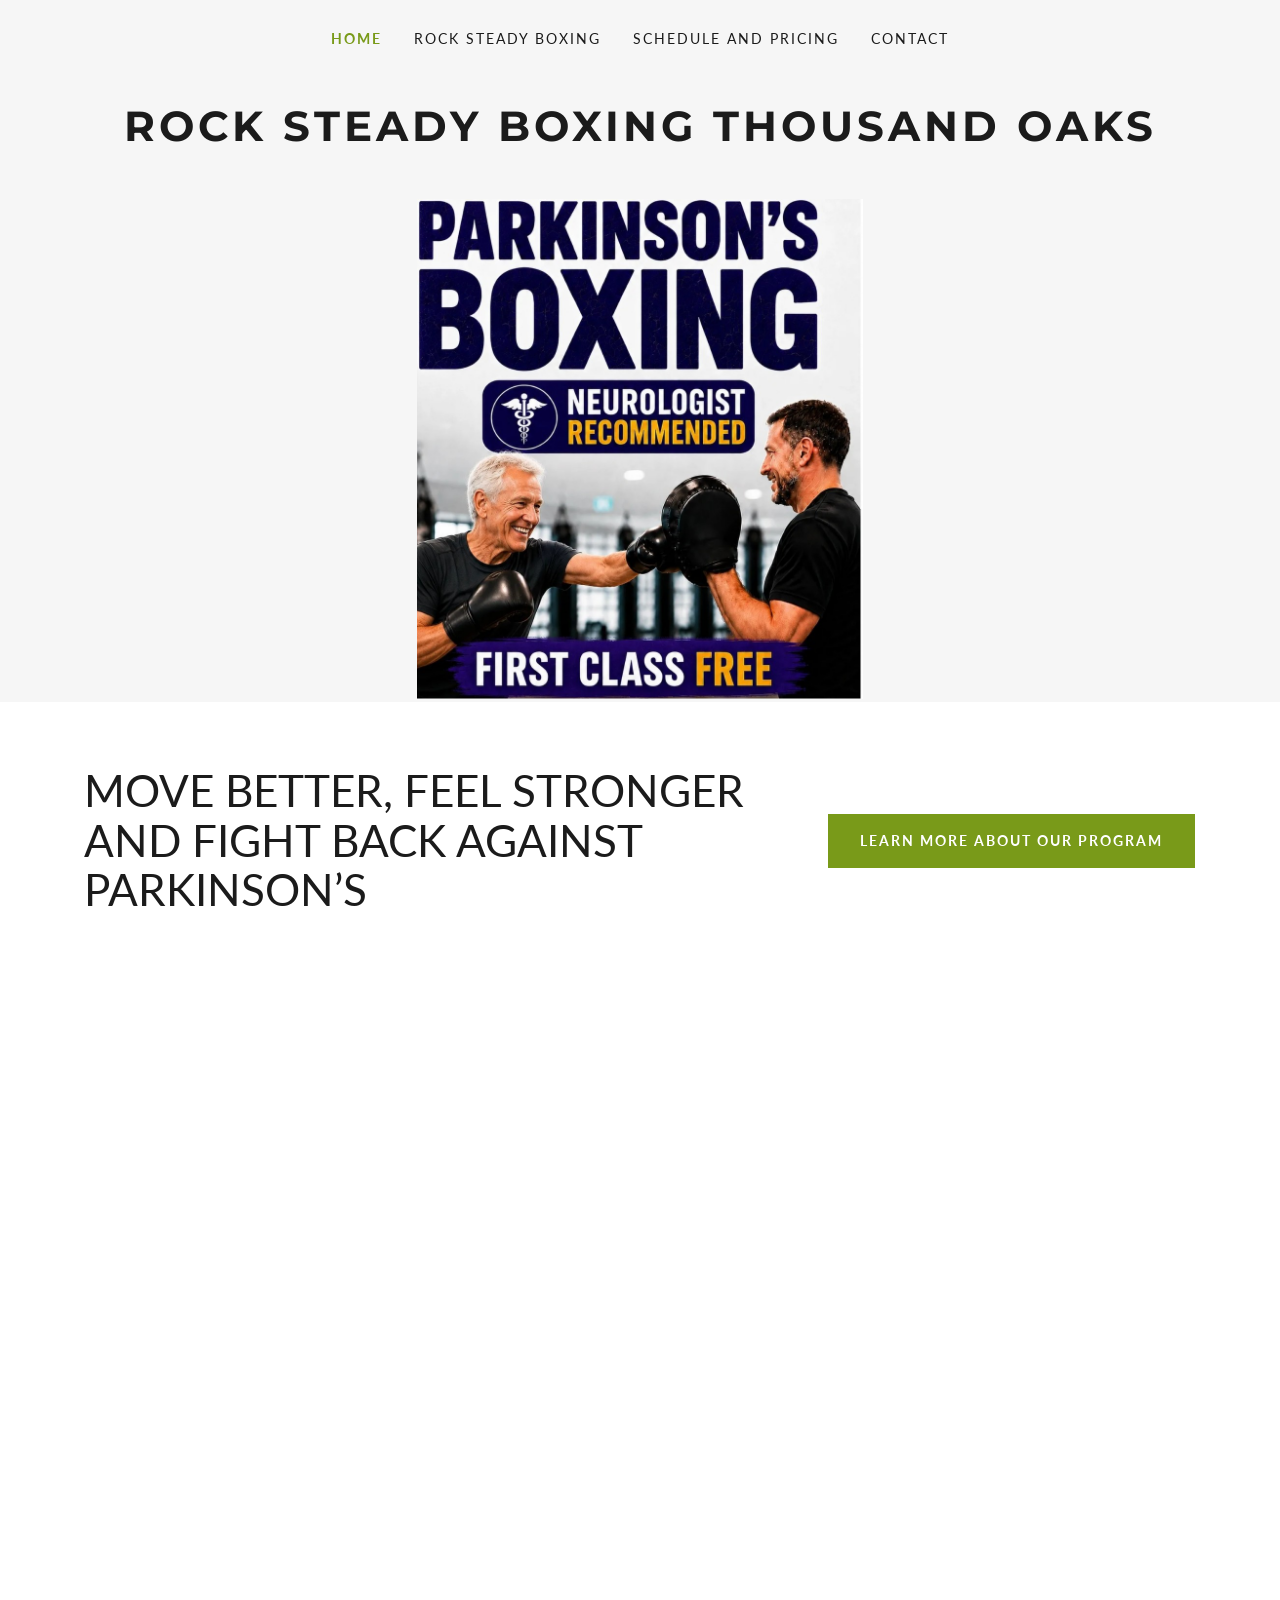
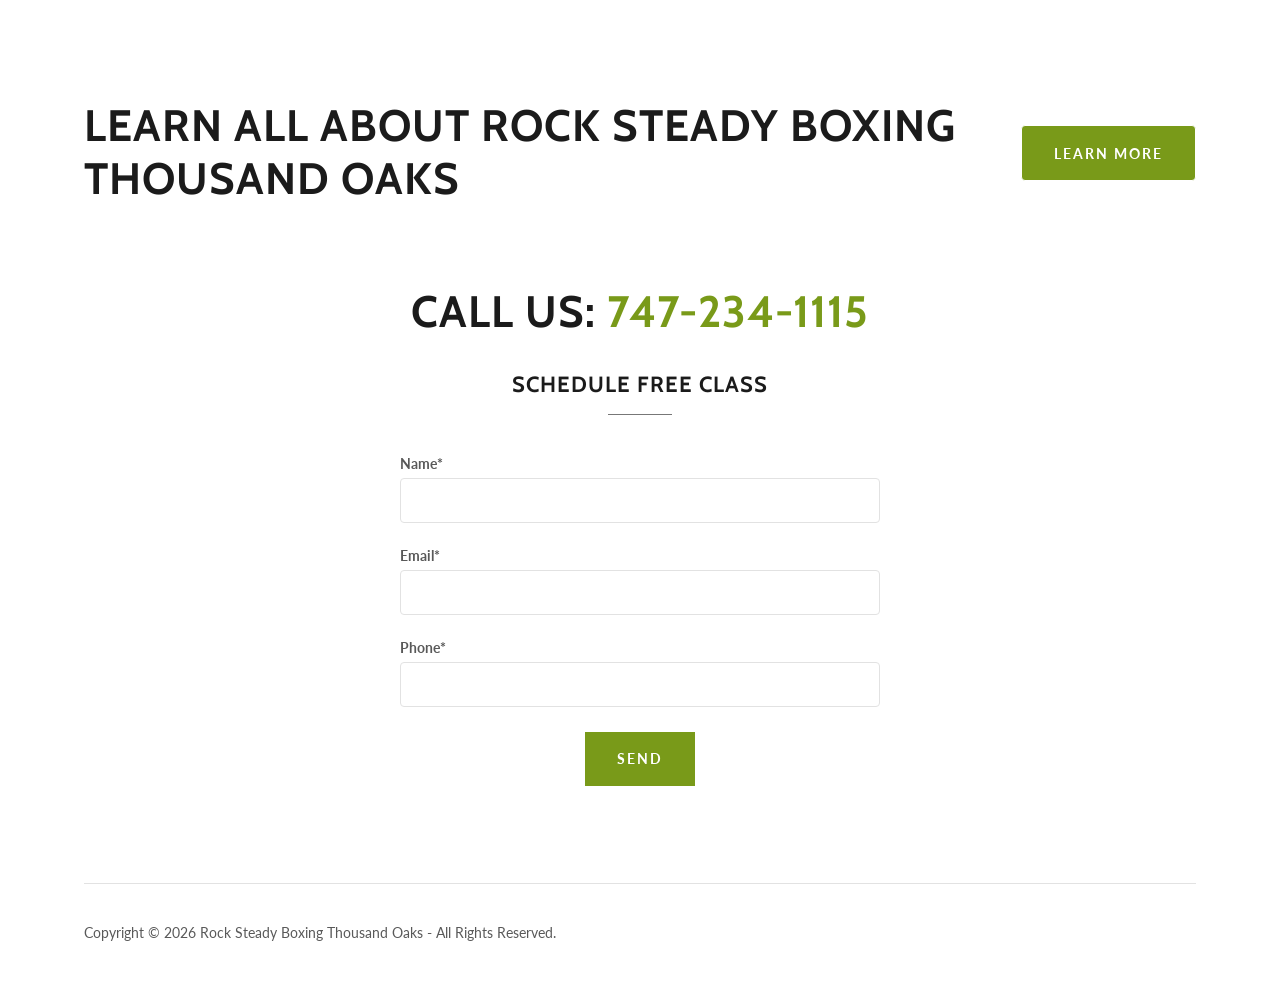
<file: index.html>
<!DOCTYPE html>
<html lang="en-US">
<head>
<meta charset="utf-8">
<meta name="viewport" content="width=device-width, initial-scale=1">
<title>Rock Steady Boxing Thousand Oaks | Parkinson&rsquo;s Boxing Program</title>
<meta name="description" content="Rock Steady Boxing Thousand Oaks at Meen Machine Boxing. A Parkinson&rsquo;s boxing program to help you move better and feel stronger. Classes Monday, Wednesday and Friday 10am. Call 747-234-1115">
<meta name="author" content="Rock Steady Boxing Thousand Oaks">
<link rel="canonical" href="https://rocksteadyboxingthousandoaks.com/">
<meta name="theme-color" content="#799a19">

<meta property="og:url" content="https://rocksteadyboxingthousandoaks.com/">
<meta property="og:site_name" content="Rock Steady Boxing Thousand Oaks">
<meta property="og:title" content="Rock Steady Boxing Thousand Oaks">
<meta property="og:description" content="Rock Steady Boxing Thousand Oaks at Meen Machine Boxing. A Parkinson&rsquo;s boxing program to help you move better and feel stronger. Classes Monday, Wednesday and Friday 10am. Call 747-234-1115">
<meta property="og:type" content="website">
<meta property="og:image" content="https://rocksteadyboxingthousandoaks.com/assets/img/hero.jpg">
<meta property="og:locale" content="en_US">
<meta name="twitter:card" content="summary">
<meta name="twitter:title" content="Rock Steady Boxing Thousand Oaks">
<meta name="twitter:description" content="Rock Steady Boxing Thousand Oaks at Meen Machine Boxing. A Parkinson&rsquo;s boxing program to help you move better and feel stronger. Classes Monday, Wednesday and Friday 10am. Call 747-234-1115">
<meta name="twitter:image" content="https://rocksteadyboxingthousandoaks.com/assets/img/hero.jpg">

<link rel="preconnect" href="https://fonts.googleapis.com">
<link rel="preconnect" href="https://fonts.gstatic.com" crossorigin>
<link href="https://fonts.googleapis.com/css2?family=Cabin:wght@400;700&family=Lato:ital,wght@0,100;0,300;0,400;0,700;0,900;1,400;1,700&family=Montserrat:wght@600;700&display=swap" rel="stylesheet">
<link rel="icon" href="/favicon.ico" sizes="any">
<link rel="icon" href="/favicon.svg" type="image/svg+xml">
<link rel="apple-touch-icon" href="/apple-touch-icon.png">
<link rel="stylesheet" href="/assets/css/style.css?v=2">
</head>
<body>

<header class="site-header">
  <div class="topbar">
    <div class="container topbar-inner">
      <button type="button" class="hamburger-btn" data-nav-open aria-haspopup="true" aria-expanded="false" aria-label="Open site navigation">
        <svg viewBox="0 0 24 24" fill="currentColor" aria-hidden="true"><path d="M19.248 7.5H4.752A.751.751 0 0 1 4 6.75c0-.414.337-.75.752-.75h14.496a.75.75 0 1 1 0 1.5m0 5.423H4.752a.75.75 0 0 1 0-1.5h14.496a.75.75 0 1 1 0 1.5m0 5.423H4.752a.75.75 0 1 1 0-1.5h14.496a.75.75 0 1 1 0 1.5"/></svg>
      </button>

      <nav class="primary-nav" aria-label="Primary">
        <ul class="primary-nav__list">
          <li class="primary-nav__item"><a class="primary-nav__link is-active" href="/">Home</a></li>
          <li class="primary-nav__item"><a class="primary-nav__link" href="/rock-steady-boxing">Rock Steady Boxing</a></li>
          <li class="primary-nav__item"><a class="primary-nav__link" href="/schedule-and-pricing">Schedule and Pricing</a></li>
          <li class="primary-nav__item"><a class="primary-nav__link" href="/contact">Contact</a></li>
        </ul>
      </nav>
    </div>
  </div>

  <div class="logo-row">
    <a href="/" title="Rock Steady Boxing Thousand Oaks">
      <p class="logo-text">Rock Steady Boxing Thousand Oaks</p>
    </a>
  </div>

  <div class="container">
    <figure class="hero-figure">
      <img src="/assets/img/hero.jpg?v=2"
           onerror="this.onerror=null;this.src='/assets/img/hero-placeholder.svg';"
           alt="Parkinson&rsquo;s Boxing &ndash; Neurologist Recommended &ndash; First Class Free at Rock Steady Boxing Thousand Oaks">
    </figure>
  </div>
</header>

<div class="nav-scrim" data-nav-scrim></div>
<div class="nav-drawer" data-nav-drawer role="navigation" aria-label="Mobile">
  <button type="button" class="nav-drawer__close" data-nav-close aria-label="Close site navigation">
    <svg viewBox="0 0 24 24" fill="currentColor" aria-hidden="true"><path d="M19.219 5.22a.75.75 0 0 0-1.061 0l-5.939 5.939-5.939-5.94a.75.75 0 1 0-1.061 1.062l5.939 5.939-5.939 5.939a.752.752 0 0 0 0 1.06.752.752 0 0 0 1.061 0l5.939-5.938 5.939 5.939a.75.75 0 1 0 1.061-1.061l-5.939-5.94 5.939-5.938a.75.75 0 0 0 0-1.061"/></svg>
  </button>
  <ul class="nav-drawer__list">
    <li class="nav-drawer__item"><a class="nav-drawer__link is-active" href="/">Home</a></li>
    <li class="nav-drawer__item"><a class="nav-drawer__link" href="/rock-steady-boxing">Rock Steady Boxing</a></li>
    <li class="nav-drawer__item"><a class="nav-drawer__link" href="/schedule-and-pricing">Schedule and Pricing</a></li>
    <li class="nav-drawer__item"><a class="nav-drawer__link" href="/contact">Contact</a></li>
  </ul>
</div>

<main>
  <section class="section banner">
    <div class="container">
      <h1>MOVE BETTER, FEEL STRONGER AND FIGHT BACK AGAINST PARKINSON&rsquo;S</h1>
          <a class="btn btn--square" href="/rock-steady-boxing">learn more about our program</a>
    </div>
  </section>

  <section class="section">
    <div class="container">
      <div class="video-wrap">
        <iframe src="https://youtube.com/embed/qHXiU5vHysg?rel=0" title="Rock Steady Boxing Thousand Oaks" allowfullscreen loading="lazy"></iframe>
      </div>
    </div>
  </section>

  <section class="section banner">
    <div class="container">
      <h2>Learn All About Rock Steady Boxing Thousand Oaks</h2>
      <a class="btn btn--round" href="/rock-steady-boxing">Learn More</a>
    </div>
  </section>

  <section class="section text-center">
    <div class="container">
      <h2>Call Us: <a href="tel:747-234-1115" style="color:var(--color-green)">747-234-1115</a></h2>
      <div class="eyebrow" style="margin-top:32px"><span class="eyebrow__text">Schedule Free Class</span><hr></div>

      <form name="schedule-free-class" method="POST" action="/thank-you/" data-netlify="true" netlify-honeypot="bot-field" class="contact-form" style="max-width:480px;margin:0 auto">
        <input type="hidden" name="form-name" value="schedule-free-class">
        <p class="visually-hidden"><label>Don&rsquo;t fill this out if you&rsquo;re human: <input name="bot-field"></label></p>

        <div class="form-field">
          <label for="hp-sfc-name">Name*</label>
          <input type="text" id="hp-sfc-name" name="name" required>
        </div>
        <div class="form-field">
          <label for="hp-sfc-email">Email*</label>
          <input type="email" id="hp-sfc-email" name="email" required>
        </div>
        <div class="form-field">
          <label for="hp-sfc-phone">Phone*</label>
          <input type="tel" id="hp-sfc-phone" name="phone" required>
        </div>

        <div class="text-center" style="margin-top:8px">
          <button type="submit" class="btn btn--square">Send</button>
        </div>

      </form>
    </div>
  </section>
</main>

<footer class="site-footer">
  <div class="container">
    <hr>
    <div class="footer-row">
      <p class="footer-copyright">Copyright &copy; 2026 Rock Steady Boxing Thousand Oaks - All Rights Reserved.</p>
    </div>
  </div>
</footer>

<script src="/assets/js/nav.js?v=2"></script>
</body>
</html>
</file>
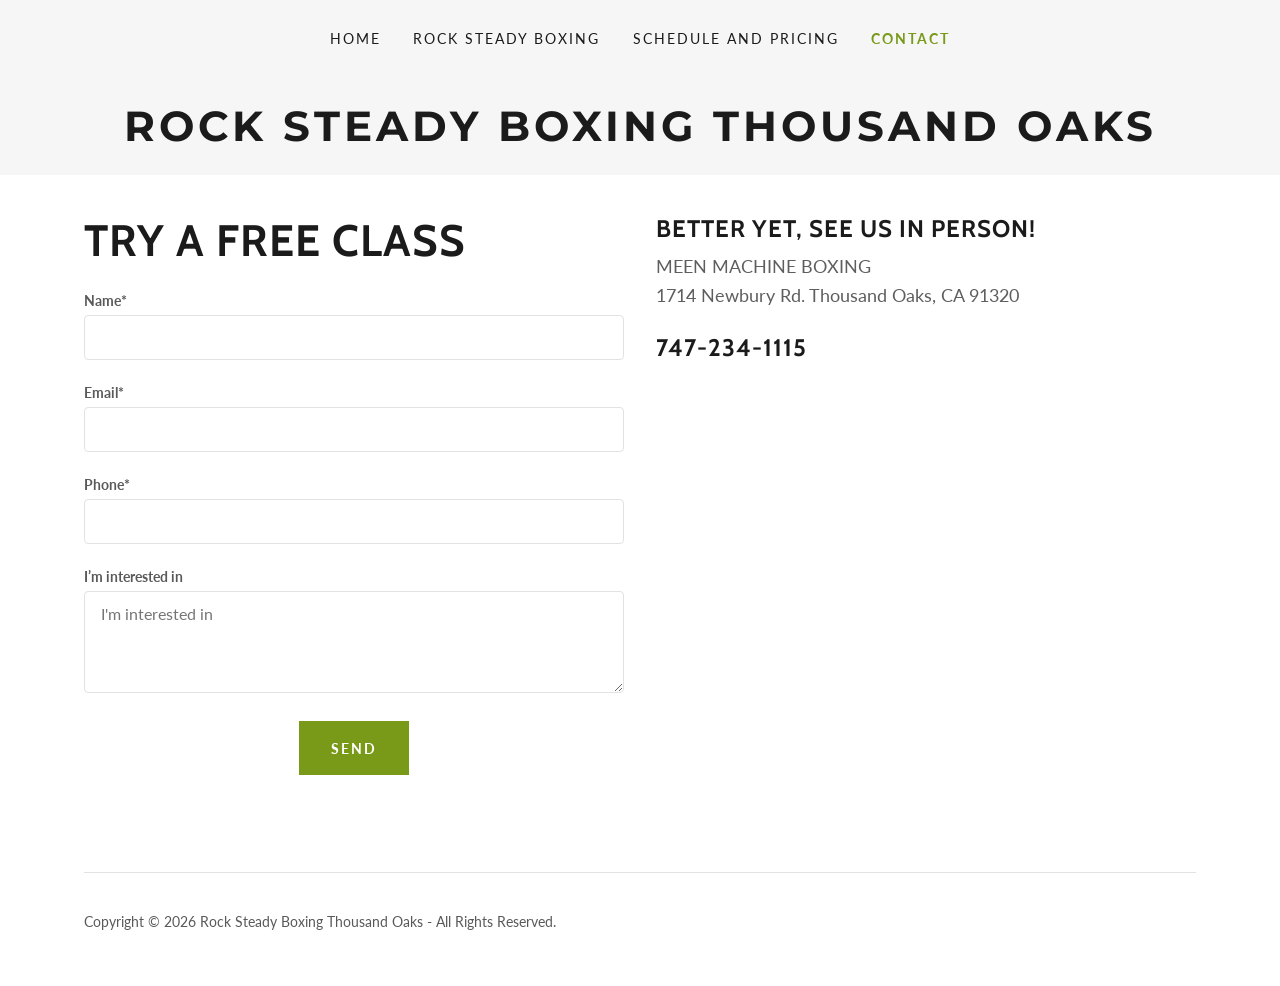
<file: contact/index.html>
<!DOCTYPE html>
<html lang="en-US">
<head>
<meta charset="utf-8">
<meta name="viewport" content="width=device-width, initial-scale=1">
<title>Contact Rock Steady Boxing Thousand Oaks</title>
<meta name="description" content="Contact Rock Steady Boxing Thousand Oaks at Meen Machine Boxing to book your free Parkinson&rsquo;s boxing class. Call or text Dean at 747-234-1115.">
<meta name="author" content="Rock Steady Boxing Thousand Oaks">
<link rel="canonical" href="https://rocksteadyboxingthousandoaks.com/contact">
<meta name="theme-color" content="#799a19">

<meta property="og:url" content="https://rocksteadyboxingthousandoaks.com/contact">
<meta property="og:site_name" content="Rock Steady Boxing Thousand Oaks">
<meta property="og:title" content="Rock Steady Boxing Thousand Oaks">
<meta property="og:description" content="Contact Rock Steady Boxing Thousand Oaks at Meen Machine Boxing to book your free Parkinson&rsquo;s boxing class. Call or text Dean at 747-234-1115.">
<meta property="og:type" content="website">
<meta property="og:image" content="https://rocksteadyboxingthousandoaks.com/assets/img/hero.jpg">
<meta property="og:locale" content="en_US">
<meta name="twitter:card" content="summary">
<meta name="twitter:title" content="Rock Steady Boxing Thousand Oaks">
<meta name="twitter:description" content="Contact Rock Steady Boxing Thousand Oaks at Meen Machine Boxing to book your free Parkinson&rsquo;s boxing class. Call or text Dean at 747-234-1115.">
<meta name="twitter:image" content="https://rocksteadyboxingthousandoaks.com/assets/img/hero.jpg">

<link rel="preconnect" href="https://fonts.googleapis.com">
<link rel="preconnect" href="https://fonts.gstatic.com" crossorigin>
<link href="https://fonts.googleapis.com/css2?family=Cabin:wght@400;700&family=Lato:ital,wght@0,100;0,300;0,400;0,700;0,900;1,400;1,700&family=Montserrat:wght@600;700&display=swap" rel="stylesheet">
<link rel="icon" href="/favicon.ico" sizes="any">
<link rel="icon" href="/favicon.svg" type="image/svg+xml">
<link rel="apple-touch-icon" href="/apple-touch-icon.png">
<link rel="stylesheet" href="/assets/css/style.css?v=2">
</head>
<body>

<header class="site-header">
  <div class="topbar">
    <div class="container topbar-inner">
      <button type="button" class="hamburger-btn" data-nav-open aria-haspopup="true" aria-expanded="false" aria-label="Open site navigation">
        <svg viewBox="0 0 24 24" fill="currentColor" aria-hidden="true"><path d="M19.248 7.5H4.752A.751.751 0 0 1 4 6.75c0-.414.337-.75.752-.75h14.496a.75.75 0 1 1 0 1.5m0 5.423H4.752a.75.75 0 0 1 0-1.5h14.496a.75.75 0 1 1 0 1.5m0 5.423H4.752a.75.75 0 1 1 0-1.5h14.496a.75.75 0 1 1 0 1.5"/></svg>
      </button>

      <nav class="primary-nav" aria-label="Primary">
        <ul class="primary-nav__list">
          <li class="primary-nav__item"><a class="primary-nav__link" href="/">Home</a></li>
          <li class="primary-nav__item"><a class="primary-nav__link" href="/rock-steady-boxing">Rock Steady Boxing</a></li>
          <li class="primary-nav__item"><a class="primary-nav__link" href="/schedule-and-pricing">Schedule and Pricing</a></li>
          <li class="primary-nav__item"><a class="primary-nav__link is-active" href="/contact">Contact</a></li>
        </ul>
      </nav>
    </div>
  </div>

  <div class="logo-row">
    <a href="/" title="Rock Steady Boxing Thousand Oaks">
      <p class="logo-text">Rock Steady Boxing Thousand Oaks</p>
    </a>
  </div>
</header>

<div class="nav-scrim" data-nav-scrim></div>
<div class="nav-drawer" data-nav-drawer role="navigation" aria-label="Mobile">
  <button type="button" class="nav-drawer__close" data-nav-close aria-label="Close site navigation">
    <svg viewBox="0 0 24 24" fill="currentColor" aria-hidden="true"><path d="M19.219 5.22a.75.75 0 0 0-1.061 0l-5.939 5.939-5.939-5.94a.75.75 0 1 0-1.061 1.062l5.939 5.939-5.939 5.939a.752.752 0 0 0 0 1.06.752.752 0 0 0 1.061 0l5.939-5.938 5.939 5.939a.75.75 0 1 0 1.061-1.061l-5.939-5.94 5.939-5.938a.75.75 0 0 0 0-1.061"/></svg>
  </button>
  <ul class="nav-drawer__list">
    <li class="nav-drawer__item"><a class="nav-drawer__link" href="/">Home</a></li>
    <li class="nav-drawer__item"><a class="nav-drawer__link" href="/rock-steady-boxing">Rock Steady Boxing</a></li>
    <li class="nav-drawer__item"><a class="nav-drawer__link" href="/schedule-and-pricing">Schedule and Pricing</a></li>
    <li class="nav-drawer__item"><a class="nav-drawer__link is-active" href="/contact">Contact</a></li>
  </ul>
</div>

<main>
  <section class="section">
    <div class="container">
      <div class="media-row">
        <div class="media-row__text">
          <h1 class="h2" style="text-align:left">Try a Free Class</h1>

          <form name="contact" method="POST" action="/thank-you/" data-netlify="true" netlify-honeypot="bot-field" class="contact-form" style="margin-top:24px">
            <input type="hidden" name="form-name" value="contact">
            <p class="visually-hidden"><label>Don&rsquo;t fill this out if you&rsquo;re human: <input name="bot-field"></label></p>

            <div class="form-field">
              <label for="c-name">Name*</label>
              <input type="text" id="c-name" name="name" required>
            </div>
            <div class="form-field">
              <label for="c-email">Email*</label>
              <input type="email" id="c-email" name="email" required>
            </div>
            <div class="form-field">
              <label for="c-phone">Phone*</label>
              <input type="tel" id="c-phone" name="phone" required>
            </div>
            <div class="form-field">
              <label for="c-message">I&rsquo;m interested in</label>
              <textarea id="c-message" name="message" rows="4" placeholder="I'm interested in"></textarea>
            </div>

            <div class="text-center" style="margin-top:8px">
              <button type="submit" class="btn btn--square">Send</button>
            </div>

          </form>
        </div>

        <div class="media-row__text">
          <h4 class="h2" style="text-align:left;font-size:24px">Better yet, see us in person!</h4>
          <div class="prose" style="margin-top:8px">
            <p>MEEN MACHINE BOXING<br>1714 Newbury Rd. Thousand Oaks, CA 91320</p>
          </div>
          <h4 class="h2" style="text-align:left;font-size:24px;margin-top:24px"><a href="tel:747-234-1115" style="color:inherit">747-234-1115</a></h4>
        </div>
      </div>
    </div>
  </section>
</main>

<footer class="site-footer">
  <div class="container">
    <hr>
    <div class="footer-row">
      <p class="footer-copyright">Copyright &copy; 2026 Rock Steady Boxing Thousand Oaks - All Rights Reserved.</p>
    </div>
  </div>
</footer>

<script src="/assets/js/nav.js?v=2"></script>
</body>
</html>
</file>
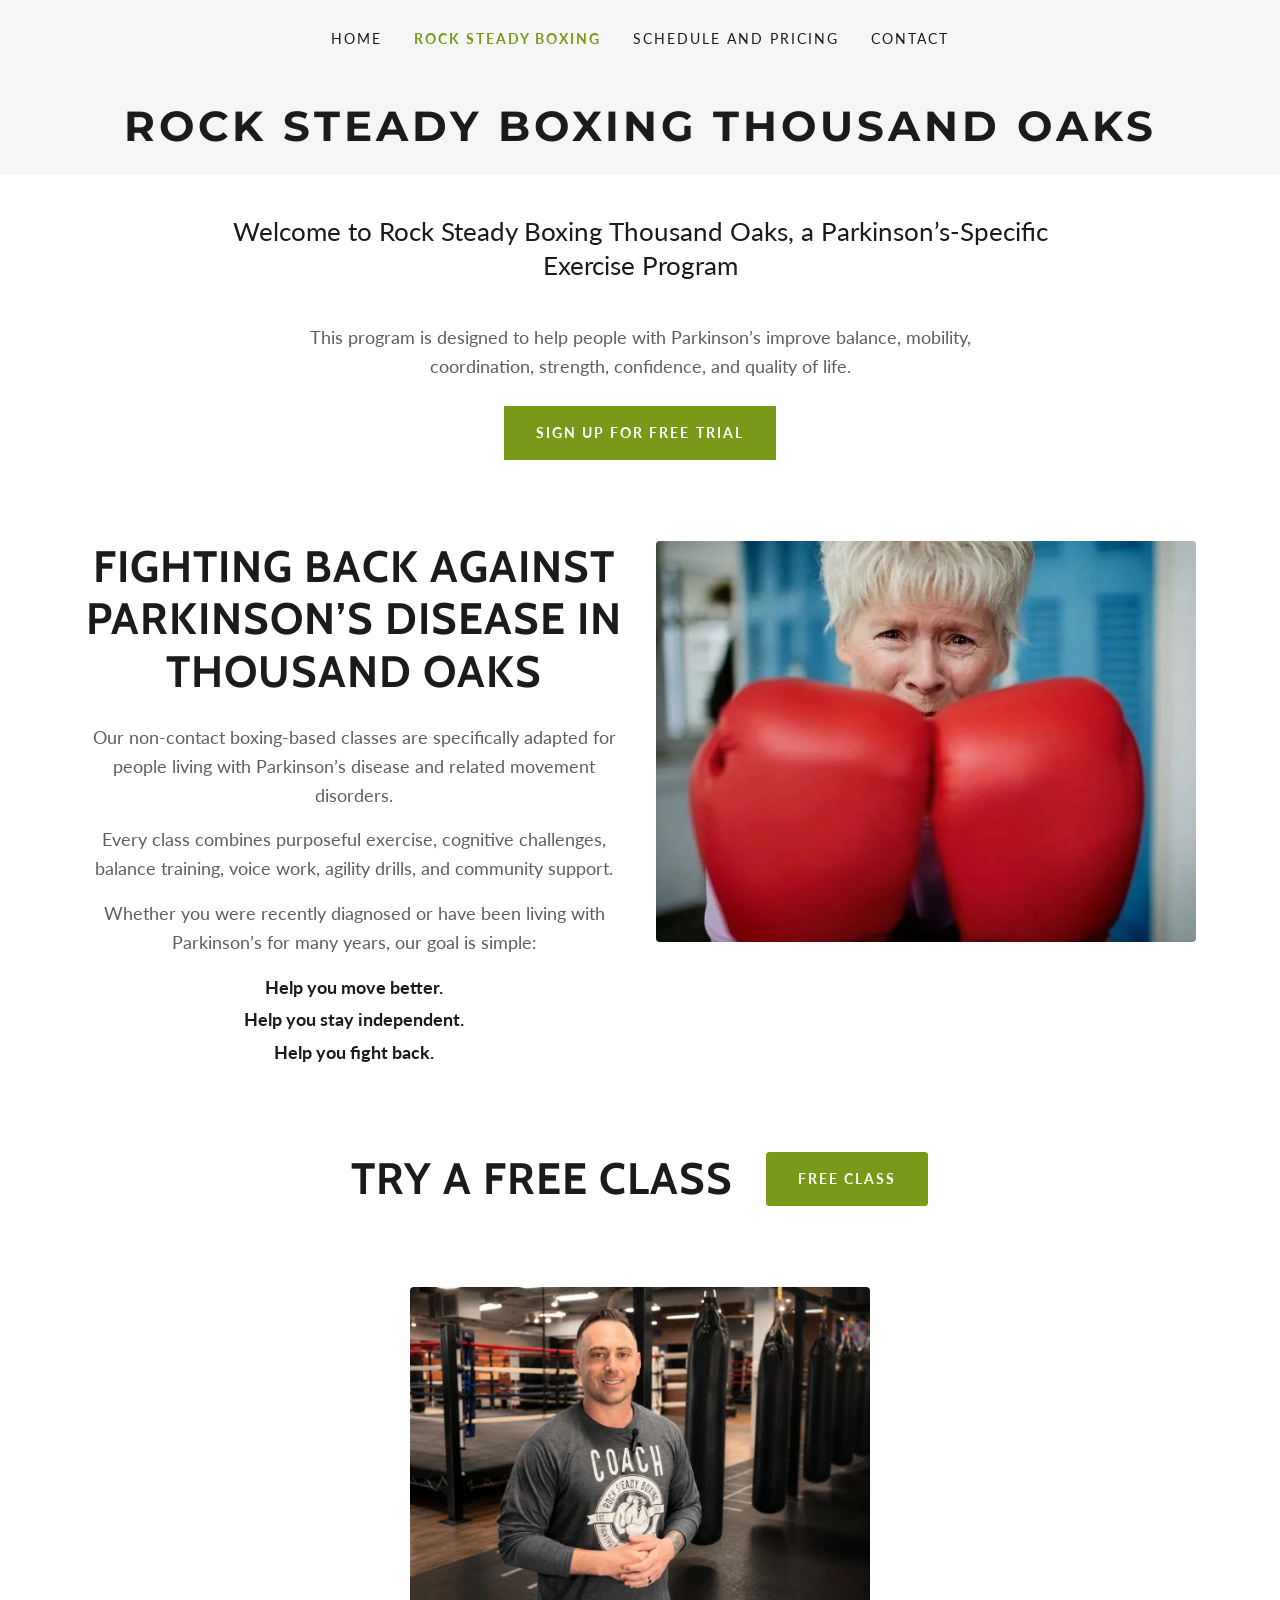
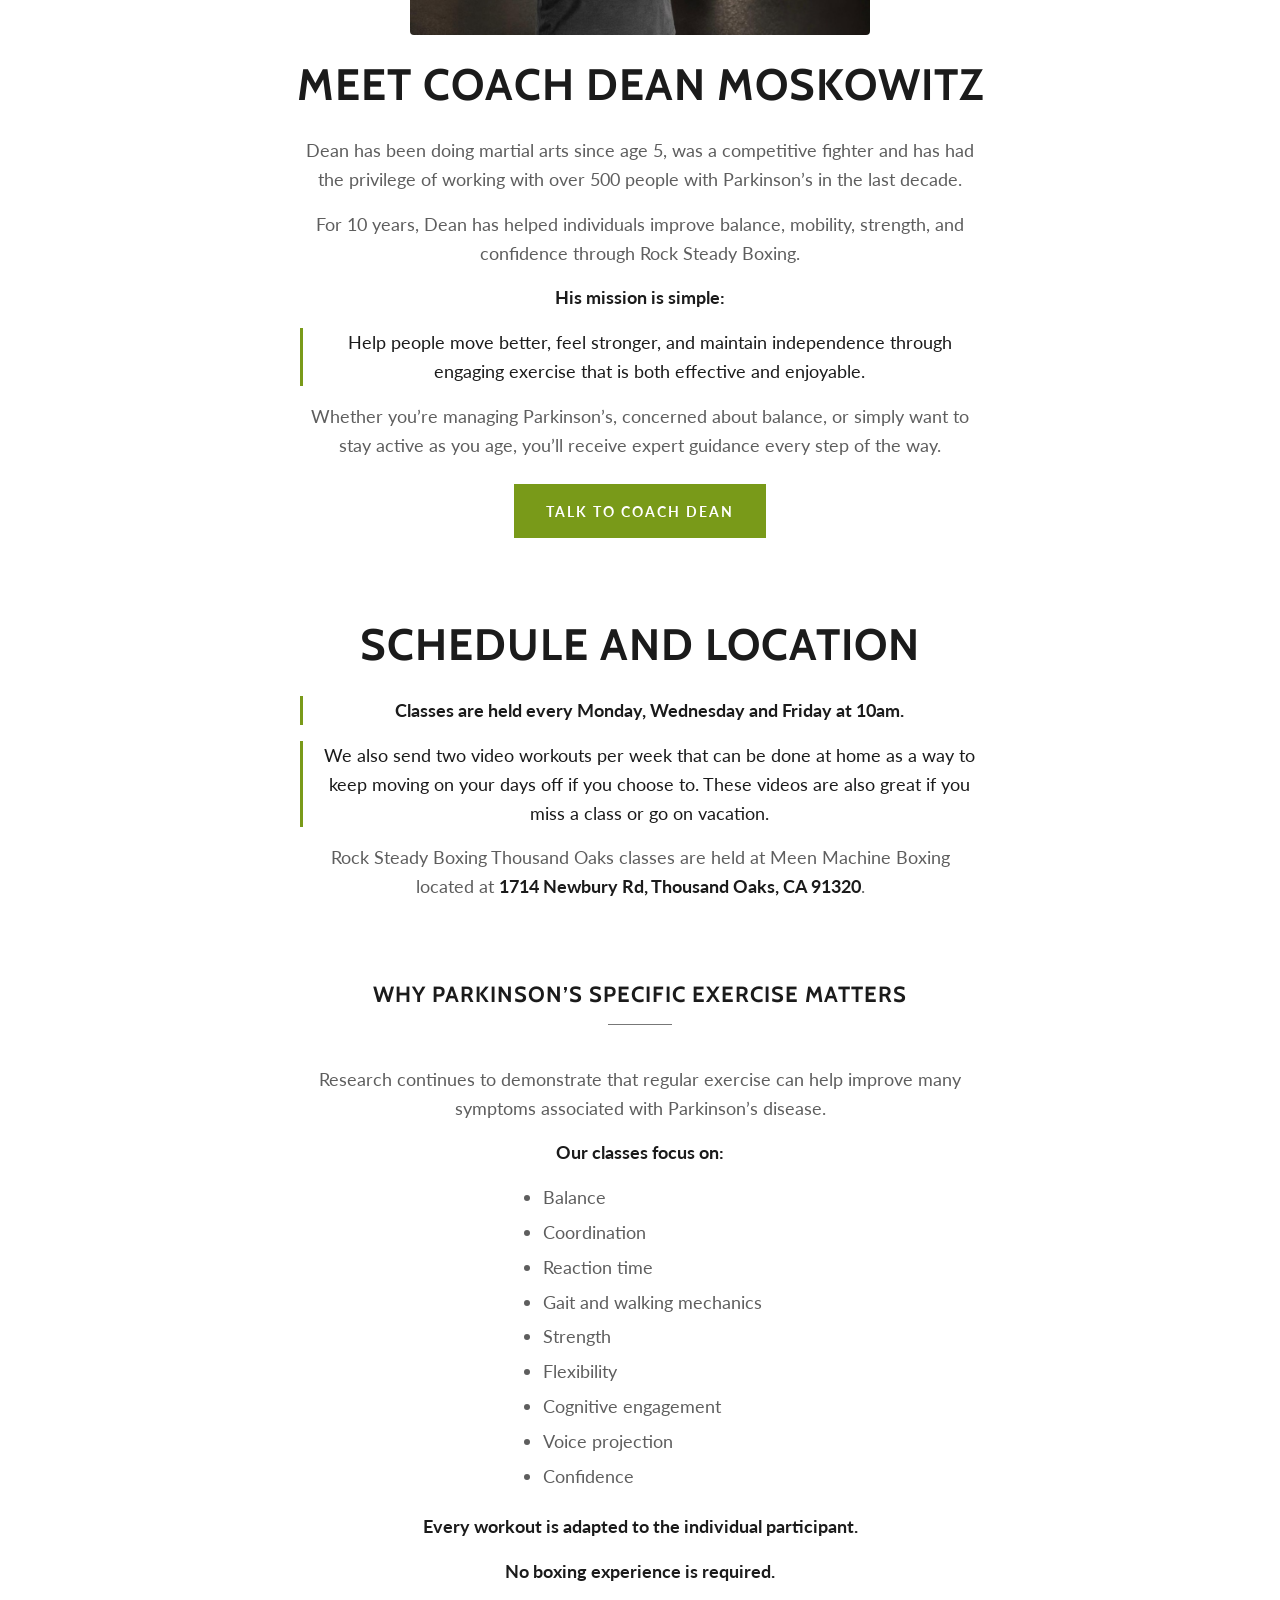
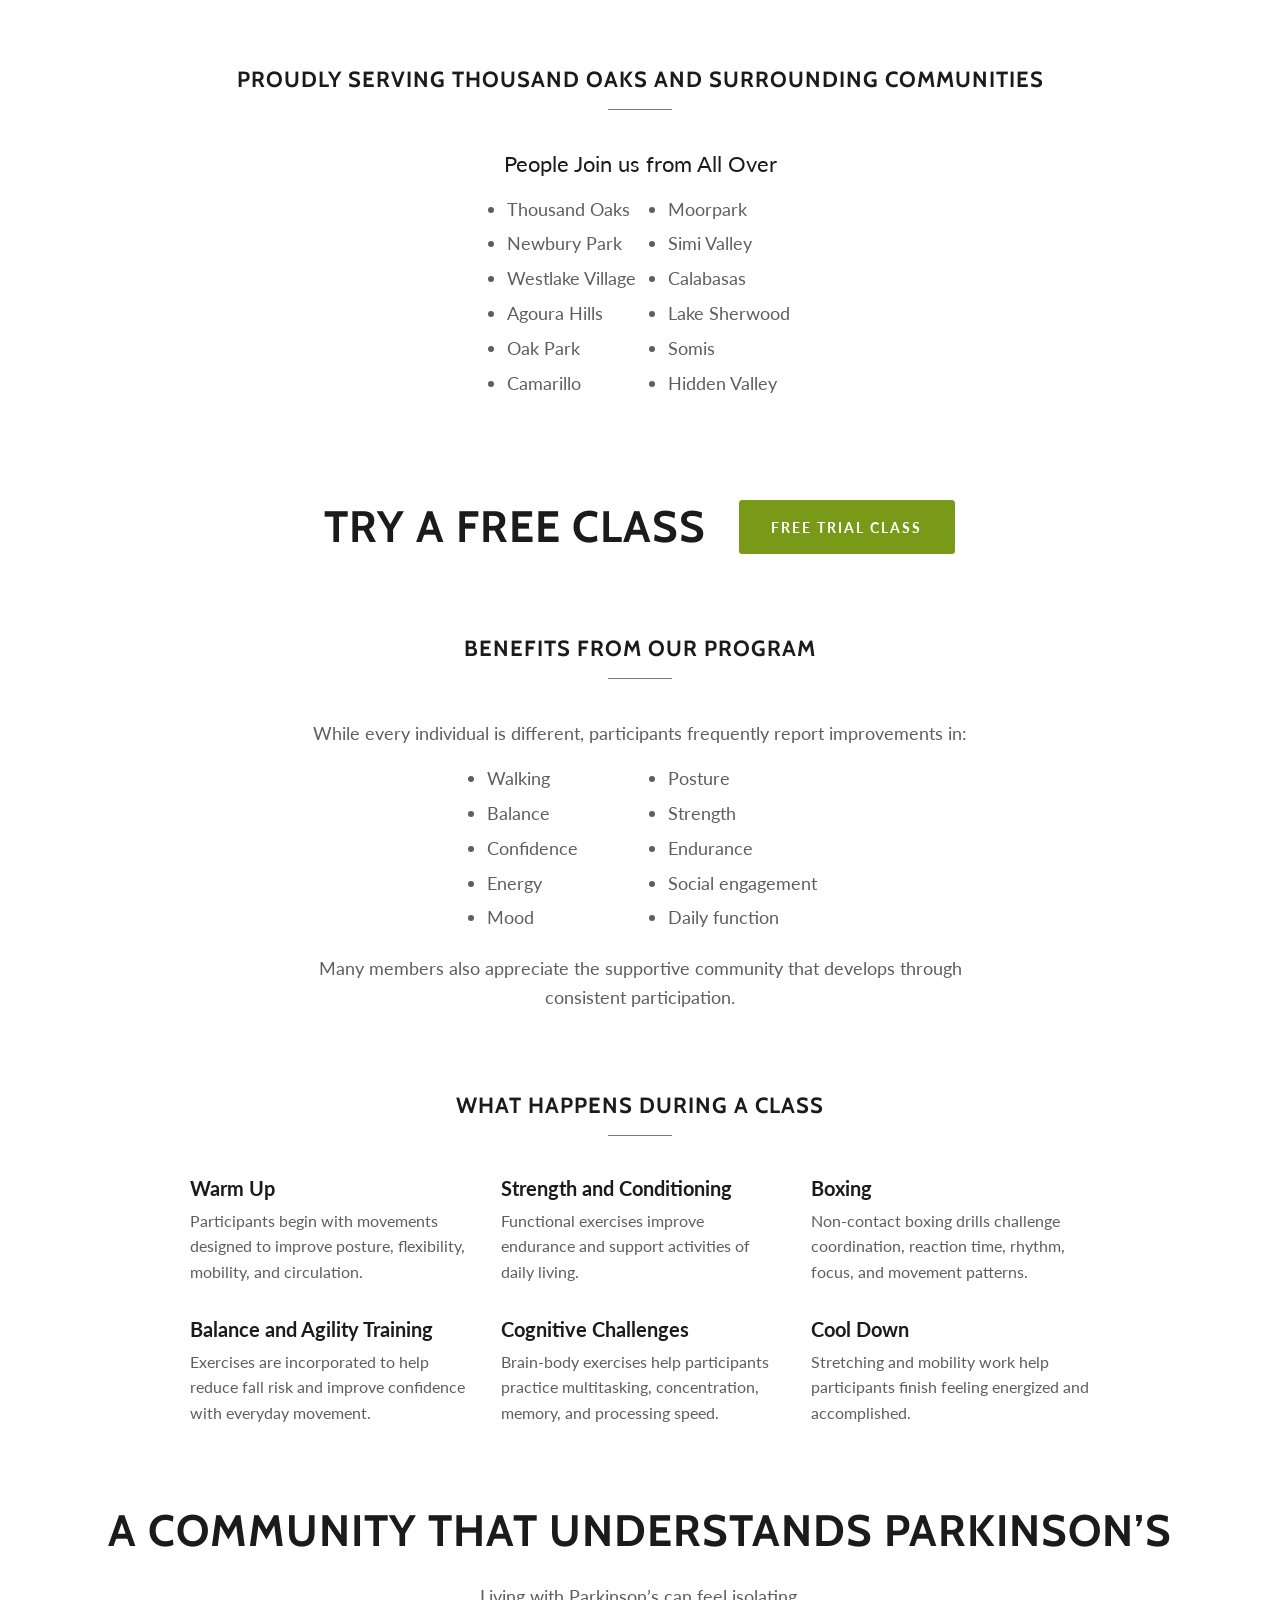
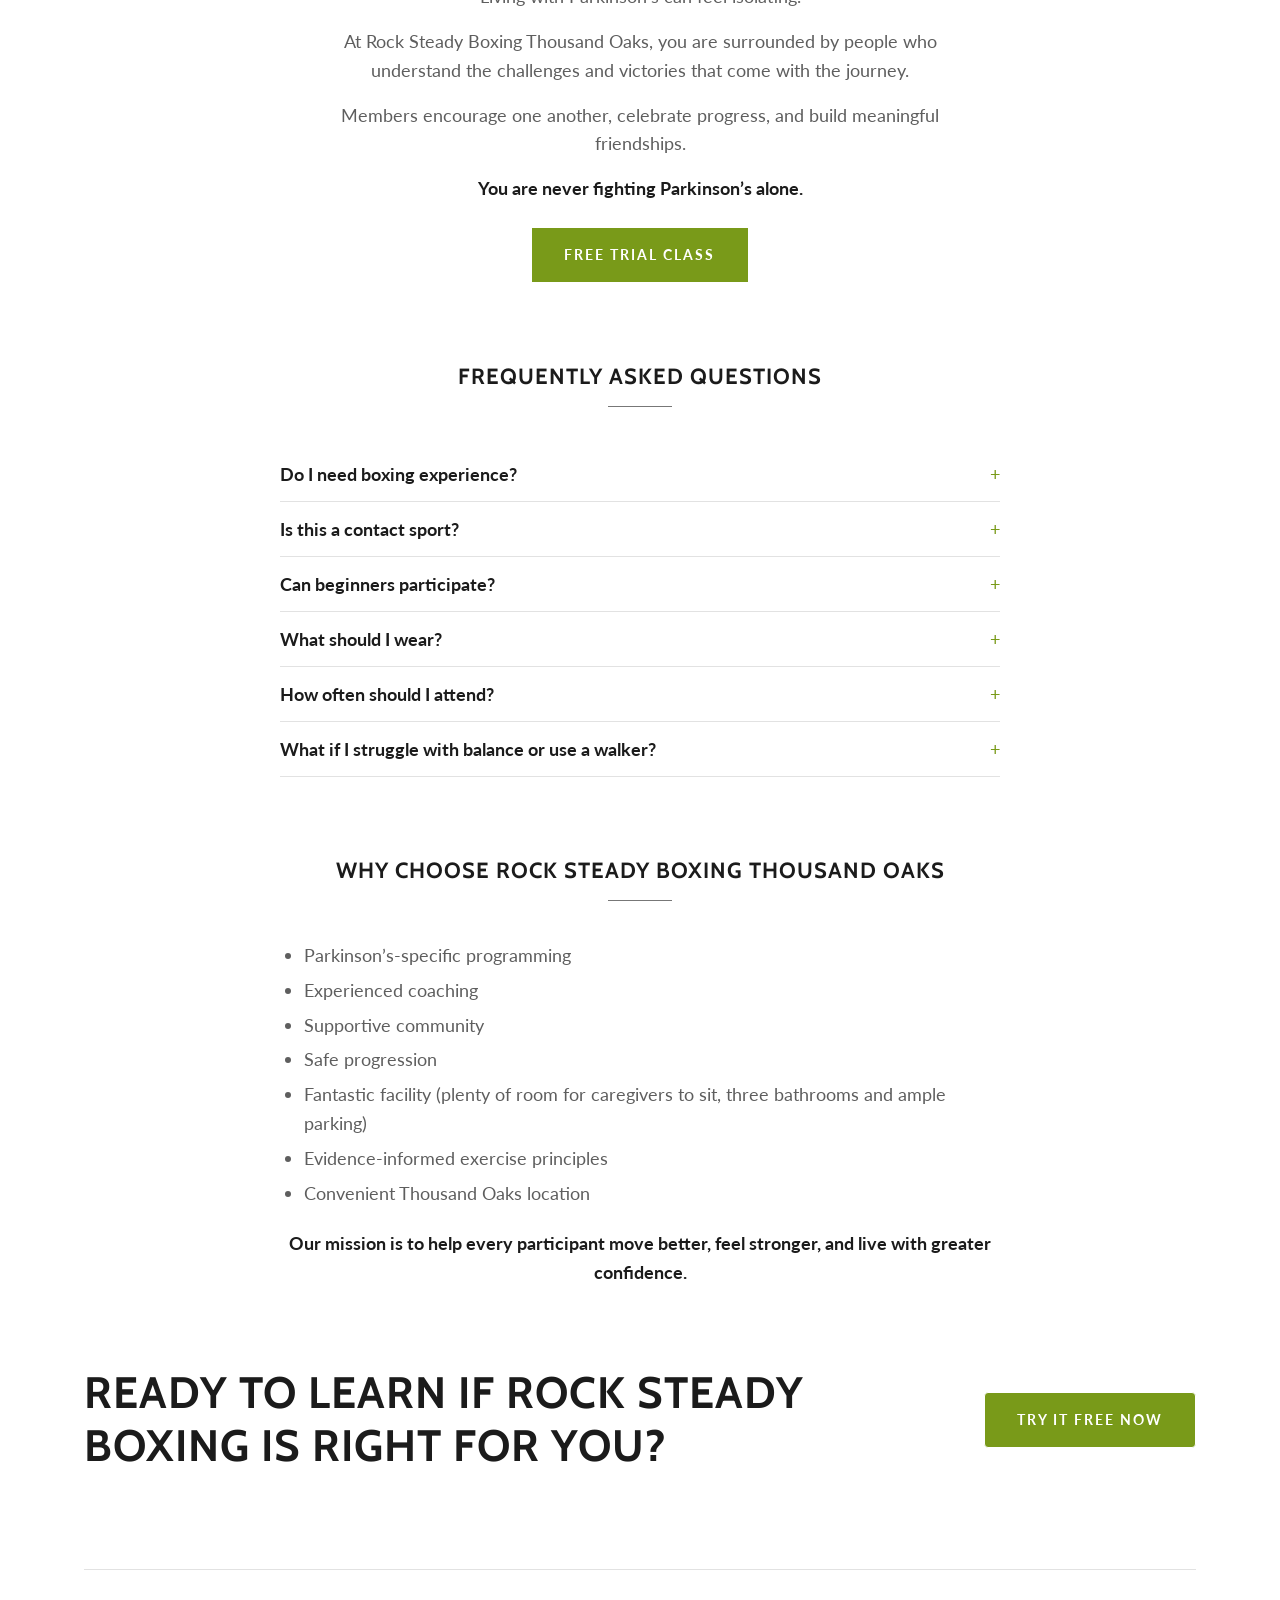
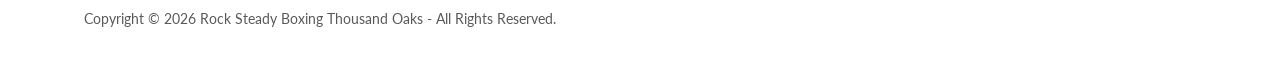
<file: rock-steady-boxing/index.html>
<!DOCTYPE html>
<html lang="en-US">
<head>
<meta charset="utf-8">
<meta name="viewport" content="width=device-width, initial-scale=1">
<title>Rock Steady Boxing in the Thousand Oaks Area</title>
<meta name="description" content="Non-contact Parkinson&rsquo;s boxing classes in Thousand Oaks, Monday, Wednesday and Friday 10am at Meen Machine Boxing. First class always free &mdash; call 747-234-1115.">
<meta name="author" content="Rock Steady Boxing Thousand Oaks">
<link rel="canonical" href="https://rocksteadyboxingthousandoaks.com/rock-steady-boxing">
<meta name="theme-color" content="#799a19">

<meta property="og:url" content="https://rocksteadyboxingthousandoaks.com/rock-steady-boxing">
<meta property="og:site_name" content="Rock Steady Boxing Thousand Oaks">
<meta property="og:title" content="Rock Steady Boxing Thousand Oaks">
<meta property="og:description" content="Non-contact Parkinson&rsquo;s boxing classes in Thousand Oaks, Monday, Wednesday and Friday 10am at Meen Machine Boxing. First class always free &mdash; call 747-234-1115.">
<meta property="og:type" content="website">
<meta property="og:image" content="https://rocksteadyboxingthousandoaks.com/assets/img/hero.jpg">
<meta property="og:locale" content="en_US">
<meta name="twitter:card" content="summary">
<meta name="twitter:title" content="Rock Steady Boxing Thousand Oaks">
<meta name="twitter:description" content="Non-contact Parkinson&rsquo;s boxing classes in Thousand Oaks, Monday, Wednesday and Friday 10am at Meen Machine Boxing. First class always free &mdash; call 747-234-1115.">
<meta name="twitter:image" content="https://rocksteadyboxingthousandoaks.com/assets/img/hero.jpg">

<link rel="preconnect" href="https://fonts.googleapis.com">
<link rel="preconnect" href="https://fonts.gstatic.com" crossorigin>
<link href="https://fonts.googleapis.com/css2?family=Cabin:wght@400;700&family=Lato:ital,wght@0,100;0,300;0,400;0,700;0,900;1,400;1,700&family=Montserrat:wght@600;700&display=swap" rel="stylesheet">
<link rel="icon" href="/favicon.ico" sizes="any">
<link rel="icon" href="/favicon.svg" type="image/svg+xml">
<link rel="apple-touch-icon" href="/apple-touch-icon.png">
<link rel="stylesheet" href="/assets/css/style.css?v=2">
</head>
<body>

<header class="site-header">
  <div class="topbar">
    <div class="container topbar-inner">
      <button type="button" class="hamburger-btn" data-nav-open aria-haspopup="true" aria-expanded="false" aria-label="Open site navigation">
        <svg viewBox="0 0 24 24" fill="currentColor" aria-hidden="true"><path d="M19.248 7.5H4.752A.751.751 0 0 1 4 6.75c0-.414.337-.75.752-.75h14.496a.75.75 0 1 1 0 1.5m0 5.423H4.752a.75.75 0 0 1 0-1.5h14.496a.75.75 0 1 1 0 1.5m0 5.423H4.752a.75.75 0 1 1 0-1.5h14.496a.75.75 0 1 1 0 1.5"/></svg>
      </button>

      <nav class="primary-nav" aria-label="Primary">
        <ul class="primary-nav__list">
          <li class="primary-nav__item"><a class="primary-nav__link" href="/">Home</a></li>
          <li class="primary-nav__item"><a class="primary-nav__link is-active" href="/rock-steady-boxing">Rock Steady Boxing</a></li>
          <li class="primary-nav__item"><a class="primary-nav__link" href="/schedule-and-pricing">Schedule and Pricing</a></li>
          <li class="primary-nav__item"><a class="primary-nav__link" href="/contact">Contact</a></li>
        </ul>
      </nav>
    </div>
  </div>

  <div class="logo-row">
    <a href="/" title="Rock Steady Boxing Thousand Oaks">
      <p class="logo-text">Rock Steady Boxing Thousand Oaks</p>
    </a>
  </div>
</header>

<div class="nav-scrim" data-nav-scrim></div>
<div class="nav-drawer" data-nav-drawer role="navigation" aria-label="Mobile">
  <button type="button" class="nav-drawer__close" data-nav-close aria-label="Close site navigation">
    <svg viewBox="0 0 24 24" fill="currentColor" aria-hidden="true"><path d="M19.219 5.22a.75.75 0 0 0-1.061 0l-5.939 5.939-5.939-5.94a.75.75 0 1 0-1.061 1.062l5.939 5.939-5.939 5.939a.752.752 0 0 0 0 1.06.752.752 0 0 0 1.061 0l5.939-5.938 5.939 5.939a.75.75 0 1 0 1.061-1.061l-5.939-5.94 5.939-5.938a.75.75 0 0 0 0-1.061"/></svg>
  </button>
  <ul class="nav-drawer__list">
    <li class="nav-drawer__item"><a class="nav-drawer__link" href="/">Home</a></li>
    <li class="nav-drawer__item"><a class="nav-drawer__link is-active" href="/rock-steady-boxing">Rock Steady Boxing</a></li>
    <li class="nav-drawer__item"><a class="nav-drawer__link" href="/schedule-and-pricing">Schedule and Pricing</a></li>
    <li class="nav-drawer__item"><a class="nav-drawer__link" href="/contact">Contact</a></li>
  </ul>
</div>

<main>

  <section class="section text-center">
    <div class="container stack">
      <h1 class="subhead" style="max-width:820px">Welcome to Rock Steady Boxing Thousand Oaks, a Parkinson&rsquo;s-Specific Exercise Program</h1>
      <div class="prose text-center" style="max-width:680px">
        <p>This program is designed to help people with Parkinson&rsquo;s improve balance, mobility, coordination, strength, confidence, and quality of life.</p>
      </div>
      <a class="btn btn--square" href="/contact">Sign up for free trial</a>
    </div>
  </section>

  <section class="section">
    <div class="container">
      <div class="media-row">
        <div class="media-row__text">
          <h2 class="h2 text-center">Fighting Back Against Parkinson&rsquo;s Disease in Thousand Oaks</h2>
          <div class="prose text-center" style="margin-top:24px">
            <p>Our non-contact boxing-based classes are specifically adapted for people living with Parkinson&rsquo;s disease and related movement disorders.</p>
            <p>Every class combines purposeful exercise, cognitive challenges, balance training, voice work, agility drills, and community support.</p>
            <p>Whether you were recently diagnosed or have been living with Parkinson&rsquo;s for many years, our goal is simple:</p>
            <p>
              <strong class="bold-line">Help you move better.</strong>
              <strong class="bold-line">Help you stay independent.</strong>
              <strong class="bold-line">Help you fight back.</strong>
            </p>
          </div>
        </div>
        <div class="media-row__image">
          <img src="/assets/img/gloves.jpg?v=2"
               onerror="this.onerror=null;this.src='/assets/img/gloves-placeholder.svg';"
               alt="Rock Steady Boxing Thousand Oaks participant boxing with red gloves">
        </div>
      </div>
    </div>
  </section>

  <section class="section banner">
    <div class="container">
      <h2>try a free class</h2>
      <a class="btn btn--round" href="/contact">free class</a>
    </div>
  </section>

  <section class="section text-center">
    <div class="container stack">
      <figure class="coach-photo">
        <img src="/assets/img/coach-dean.jpg?v=2"
             onerror="this.onerror=null;this.closest('figure').style.display='none';"
             alt="Coach Dean Moskowitz at Rock Steady Boxing">
      </figure>
      <h2 class="h2">Meet Coach Dean Moskowitz</h2>
      <div class="prose text-center" style="max-width:680px">
        <p>Dean has been doing martial arts since age 5, was a competitive fighter and has had the privilege of working with over 500 people with Parkinson&rsquo;s in the last decade.</p>
        <p>For 10 years, Dean has helped individuals improve balance, mobility, strength, and confidence through Rock Steady Boxing.</p>
        <p><strong>His mission is simple:</strong></p>
        <blockquote class="prose-quote">Help people move better, feel stronger, and maintain independence through engaging exercise that is both effective and enjoyable.</blockquote>
        <p>Whether you&rsquo;re managing Parkinson&rsquo;s, concerned about balance, or simply want to stay active as you age, you&rsquo;ll receive expert guidance every step of the way.</p>
      </div>
      <a class="btn btn--square" href="/contact">talk to coach dean</a>
    </div>
  </section>

  <section class="section text-center">
    <div class="container stack">
      <h2 class="h2">Schedule and Location</h2>
      <div class="prose text-center" style="max-width:680px">
        <blockquote class="prose-quote"><strong>Classes are held every Monday, Wednesday and Friday at 10am.</strong></blockquote>
        <blockquote class="prose-quote">We also send two video workouts per week that can be done at home as a way to keep moving on your days off if you choose to. These videos are also great if you miss a class or go on vacation.</blockquote>
        <p>Rock Steady Boxing Thousand Oaks classes are held at Meen Machine Boxing located at <strong>1714 Newbury Rd, Thousand Oaks, CA 91320</strong>.</p>
      </div>
    </div>
  </section>

  <section class="section">
    <div class="container">
      <div class="eyebrow"><span class="eyebrow__text">Why Parkinson&rsquo;s Specific Exercise Matters</span><hr></div>
      <div class="prose text-center">
        <p>Research continues to demonstrate that regular exercise can help improve many symptoms associated with Parkinson&rsquo;s disease.</p>
        <p><strong>Our classes focus on:</strong></p>
        <ul style="display:inline-block;text-align:left">
          <li>Balance</li>
          <li>Coordination</li>
          <li>Reaction time</li>
          <li>Gait and walking mechanics</li>
          <li>Strength</li>
          <li>Flexibility</li>
          <li>Cognitive engagement</li>
          <li>Voice projection</li>
          <li>Confidence</li>
        </ul>
        <p><strong>Every workout is adapted to the individual participant.</strong></p>
        <p><strong>No boxing experience is required.</strong></p>
      </div>
    </div>
  </section>

  <section class="section">
    <div class="container">
      <div class="eyebrow"><span class="eyebrow__text">Proudly Serving Thousand Oaks and Surrounding Communities</span><hr></div>
      <div class="text-center">
        <h3 class="subhead" style="font-size:22px">People Join us from All Over</h3>
        <div class="prose text-center">
          <ul style="display:inline-block;text-align:left;columns:2;column-gap:32px">
            <li>Thousand Oaks</li>
            <li>Newbury Park</li>
            <li>Westlake Village</li>
            <li>Agoura Hills</li>
            <li>Oak Park</li>
            <li>Camarillo</li>
            <li>Moorpark</li>
            <li>Simi Valley</li>
            <li>Calabasas</li>
            <li>Lake Sherwood</li>
            <li>Somis</li>
            <li>Hidden Valley</li>
          </ul>
        </div>
      </div>
    </div>
  </section>

  <section class="section banner">
    <div class="container">
      <h2>try a free class</h2>
      <a class="btn btn--round" href="/contact">free trial class</a>
    </div>
  </section>

  <section class="section">
    <div class="container">
      <div class="eyebrow"><span class="eyebrow__text">Benefits From Our Program</span><hr></div>
      <div class="prose text-center">
        <p>While every individual is different, participants frequently report improvements in:</p>
        <ul style="display:inline-block;text-align:left;columns:2;column-gap:32px">
          <li>Walking</li>
          <li>Balance</li>
          <li>Confidence</li>
          <li>Energy</li>
          <li>Mood</li>
          <li>Posture</li>
          <li>Strength</li>
          <li>Endurance</li>
          <li>Social engagement</li>
          <li>Daily function</li>
        </ul>
        <p>Many members also appreciate the supportive community that develops through consistent participation.</p>
      </div>
    </div>
  </section>

  <section class="section">
    <div class="container">
      <div class="eyebrow"><span class="eyebrow__text">What Happens During a Class</span><hr></div>
      <div class="info-grid">
        <div class="info-grid__item">
          <h3>Warm Up</h3>
          <p>Participants begin with movements designed to improve posture, flexibility, mobility, and circulation.</p>
        </div>
        <div class="info-grid__item">
          <h3>Strength and Conditioning</h3>
          <p>Functional exercises improve endurance and support activities of daily living.</p>
        </div>
        <div class="info-grid__item">
          <h3>Boxing</h3>
          <p>Non-contact boxing drills challenge coordination, reaction time, rhythm, focus, and movement patterns.</p>
        </div>
        <div class="info-grid__item">
          <h3>Balance and Agility Training</h3>
          <p>Exercises are incorporated to help reduce fall risk and improve confidence with everyday movement.</p>
        </div>
        <div class="info-grid__item">
          <h3>Cognitive Challenges</h3>
          <p>Brain-body exercises help participants practice multitasking, concentration, memory, and processing speed.</p>
        </div>
        <div class="info-grid__item">
          <h3>Cool Down</h3>
          <p>Stretching and mobility work help participants finish feeling energized and accomplished.</p>
        </div>
      </div>
    </div>
  </section>

  <section class="section text-center">
    <div class="container stack">
      <h2 class="h2">A Community That Understands Parkinson&rsquo;s</h2>
      <div class="prose text-center" style="max-width:680px">
        <p>Living with Parkinson&rsquo;s can feel isolating.</p>
        <p>At Rock Steady Boxing Thousand Oaks, you are surrounded by people who understand the challenges and victories that come with the journey.</p>
        <p>Members encourage one another, celebrate progress, and build meaningful friendships.</p>
        <p><strong>You are never fighting Parkinson&rsquo;s alone.</strong></p>
      </div>
      <a class="btn btn--square" href="/contact">free trial class</a>
    </div>
  </section>

  <section class="section">
    <div class="container">
      <div class="eyebrow"><span class="eyebrow__text">Frequently Asked Questions</span><hr></div>
      <div class="faq-list">
        <details class="faq-item">
          <summary>Do I need boxing experience?</summary>
          <p>No. Most participants have never boxed before joining.</p>
        </details>
        <details class="faq-item">
          <summary>Is this a contact sport?</summary>
          <p>No. Classes are completely non-contact.</p>
        </details>
        <details class="faq-item">
          <summary>Can beginners participate?</summary>
          <p>Absolutely. Exercises can be modified for varying abilities.</p>
        </details>
        <details class="faq-item">
          <summary>What should I wear?</summary>
          <p>Comfortable workout clothing and athletic shoes.</p>
        </details>
        <details class="faq-item">
          <summary>How often should I attend?</summary>
          <p>Many participants attend multiple times each week for maximum benefit.</p>
        </details>
        <details class="faq-item">
          <summary>What if I struggle with balance or use a walker?</summary>
          <p>Classes can be done seated or standing and we provide safe modifications for all levels of ability.</p>
        </details>
      </div>
    </div>
  </section>

  <section class="section">
    <div class="container">
      <div class="eyebrow"><span class="eyebrow__text">Why Choose Rock Steady Boxing Thousand Oaks</span><hr></div>
      <div class="prose text-center">
        <ul style="display:inline-block;text-align:left">
          <li>Parkinson&rsquo;s-specific programming</li>
          <li>Experienced coaching</li>
          <li>Supportive community</li>
          <li>Safe progression</li>
          <li>Fantastic facility (plenty of room for caregivers to sit, three bathrooms and ample parking)</li>
          <li>Evidence-informed exercise principles</li>
          <li>Convenient Thousand Oaks location</li>
        </ul>
        <p><strong>Our mission is to help every participant move better, feel stronger, and live with greater confidence.</strong></p>
      </div>
    </div>
  </section>

  <section class="section banner">
    <div class="container">
      <h2>Ready to learn if Rock Steady Boxing is right for you?</h2>
      <a class="btn btn--round" href="/contact">try it free now</a>
    </div>
  </section>

</main>

<footer class="site-footer">
  <div class="container">
    <hr>
    <div class="footer-row">
      <p class="footer-copyright">Copyright &copy; 2026 Rock Steady Boxing Thousand Oaks - All Rights Reserved.</p>
    </div>
  </div>
</footer>

<script src="/assets/js/nav.js?v=2"></script>
</body>
</html>
</file>
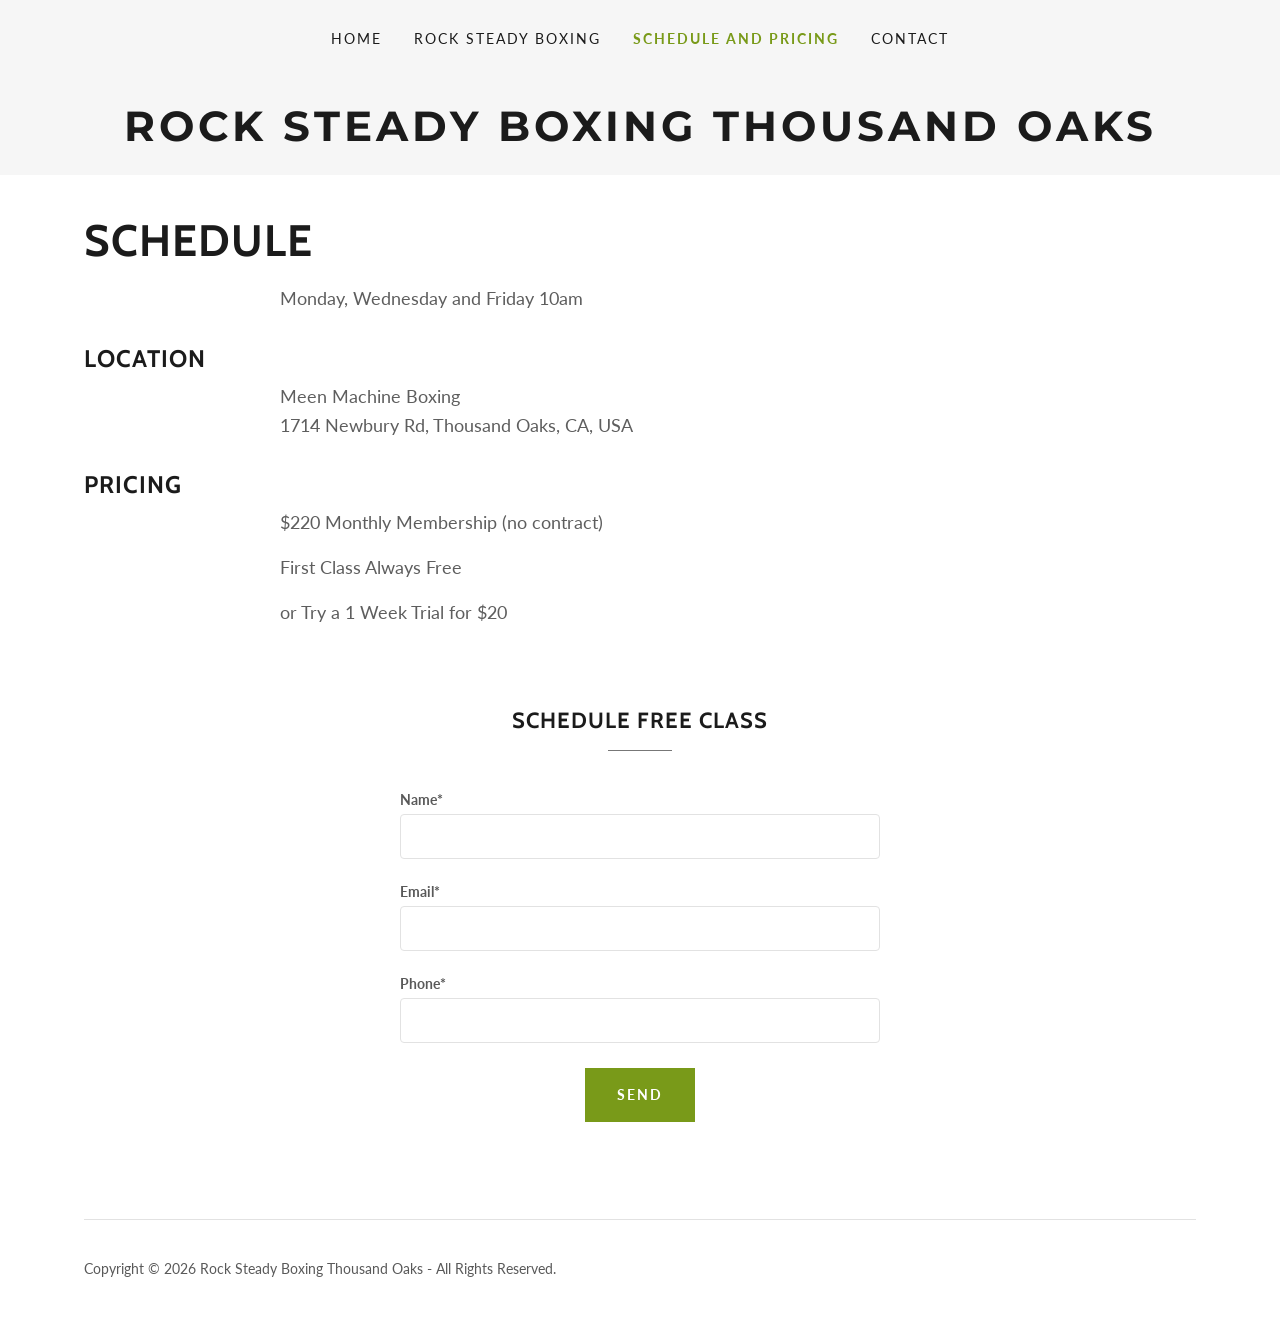
<file: schedule-and-pricing/index.html>
<!DOCTYPE html>
<html lang="en-US">
<head>
<meta charset="utf-8">
<meta name="viewport" content="width=device-width, initial-scale=1">
<title>Rock Steady Boxing Thousand Oaks Schedule and Pricing</title>
<meta name="description" content="Class schedule and pricing for Rock Steady Boxing Thousand Oaks. Monday, Wednesday and Friday 10am at Meen Machine Boxing. First class always free.">
<meta name="author" content="Rock Steady Boxing Thousand Oaks">
<link rel="canonical" href="https://rocksteadyboxingthousandoaks.com/schedule-and-pricing">
<meta name="theme-color" content="#799a19">

<meta property="og:url" content="https://rocksteadyboxingthousandoaks.com/schedule-and-pricing">
<meta property="og:site_name" content="Rock Steady Boxing Thousand Oaks">
<meta property="og:title" content="Rock Steady Boxing Thousand Oaks">
<meta property="og:description" content="Class schedule and pricing for Rock Steady Boxing Thousand Oaks. Monday, Wednesday and Friday 10am at Meen Machine Boxing. First class always free.">
<meta property="og:type" content="website">
<meta property="og:image" content="https://rocksteadyboxingthousandoaks.com/assets/img/hero.jpg">
<meta property="og:locale" content="en_US">
<meta name="twitter:card" content="summary">
<meta name="twitter:title" content="Rock Steady Boxing Thousand Oaks">
<meta name="twitter:description" content="Class schedule and pricing for Rock Steady Boxing Thousand Oaks. Monday, Wednesday and Friday 10am at Meen Machine Boxing. First class always free.">
<meta name="twitter:image" content="https://rocksteadyboxingthousandoaks.com/assets/img/hero.jpg">

<link rel="preconnect" href="https://fonts.googleapis.com">
<link rel="preconnect" href="https://fonts.gstatic.com" crossorigin>
<link href="https://fonts.googleapis.com/css2?family=Cabin:wght@400;700&family=Lato:ital,wght@0,100;0,300;0,400;0,700;0,900;1,400;1,700&family=Montserrat:wght@600;700&display=swap" rel="stylesheet">
<link rel="icon" href="/favicon.ico" sizes="any">
<link rel="icon" href="/favicon.svg" type="image/svg+xml">
<link rel="apple-touch-icon" href="/apple-touch-icon.png">
<link rel="stylesheet" href="/assets/css/style.css?v=2">
</head>
<body>

<header class="site-header">
  <div class="topbar">
    <div class="container topbar-inner">
      <button type="button" class="hamburger-btn" data-nav-open aria-haspopup="true" aria-expanded="false" aria-label="Open site navigation">
        <svg viewBox="0 0 24 24" fill="currentColor" aria-hidden="true"><path d="M19.248 7.5H4.752A.751.751 0 0 1 4 6.75c0-.414.337-.75.752-.75h14.496a.75.75 0 1 1 0 1.5m0 5.423H4.752a.75.75 0 0 1 0-1.5h14.496a.75.75 0 1 1 0 1.5m0 5.423H4.752a.75.75 0 1 1 0-1.5h14.496a.75.75 0 1 1 0 1.5"/></svg>
      </button>

      <nav class="primary-nav" aria-label="Primary">
        <ul class="primary-nav__list">
          <li class="primary-nav__item"><a class="primary-nav__link" href="/">Home</a></li>
          <li class="primary-nav__item"><a class="primary-nav__link" href="/rock-steady-boxing">Rock Steady Boxing</a></li>
          <li class="primary-nav__item"><a class="primary-nav__link is-active" href="/schedule-and-pricing">Schedule and Pricing</a></li>
          <li class="primary-nav__item"><a class="primary-nav__link" href="/contact">Contact</a></li>
        </ul>
      </nav>
    </div>
  </div>

  <div class="logo-row">
    <a href="/" title="Rock Steady Boxing Thousand Oaks">
      <p class="logo-text">Rock Steady Boxing Thousand Oaks</p>
    </a>
  </div>
</header>

<div class="nav-scrim" data-nav-scrim></div>
<div class="nav-drawer" data-nav-drawer role="navigation" aria-label="Mobile">
  <button type="button" class="nav-drawer__close" data-nav-close aria-label="Close site navigation">
    <svg viewBox="0 0 24 24" fill="currentColor" aria-hidden="true"><path d="M19.219 5.22a.75.75 0 0 0-1.061 0l-5.939 5.939-5.939-5.94a.75.75 0 1 0-1.061 1.062l5.939 5.939-5.939 5.939a.752.752 0 0 0 0 1.06.752.752 0 0 0 1.061 0l5.939-5.938 5.939 5.939a.75.75 0 1 0 1.061-1.061l-5.939-5.94 5.939-5.938a.75.75 0 0 0 0-1.061"/></svg>
  </button>
  <ul class="nav-drawer__list">
    <li class="nav-drawer__item"><a class="nav-drawer__link" href="/">Home</a></li>
    <li class="nav-drawer__item"><a class="nav-drawer__link" href="/rock-steady-boxing">Rock Steady Boxing</a></li>
    <li class="nav-drawer__item"><a class="nav-drawer__link is-active" href="/schedule-and-pricing">Schedule and Pricing</a></li>
    <li class="nav-drawer__item"><a class="nav-drawer__link" href="/contact">Contact</a></li>
  </ul>
</div>

<main>

  <section class="section">
    <div class="container">
      <div class="media-row">
        <div class="media-row__text">
          <h1 class="h2" style="text-align:left">Schedule</h1>
          <div class="prose" style="margin-top:16px"><p>Monday, Wednesday and Friday 10am</p></div>

          <h4 class="h2" style="text-align:left;font-size:24px;margin-top:32px">Location</h4>
          <div class="prose" style="margin-top:8px"><p>Meen Machine Boxing<br>1714 Newbury Rd, Thousand Oaks, CA, USA</p></div>

          <h4 class="h2" style="text-align:left;font-size:24px;margin-top:32px">Pricing</h4>
          <div class="prose" style="margin-top:8px">
            <p>$220 Monthly Membership (no contract)</p>
            <p>First Class Always Free</p>
            <p>or Try a 1 Week Trial for $20</p>
          </div>
        </div>
      </div>
    </div>
  </section>

  <section class="section">
    <div class="container">
      <div class="eyebrow"><span class="eyebrow__text">Schedule Free Class</span><hr></div>

      <form name="schedule-free-class" method="POST" action="/thank-you/" data-netlify="true" netlify-honeypot="bot-field" class="contact-form" style="max-width:480px;margin:0 auto">
        <input type="hidden" name="form-name" value="schedule-free-class">
        <p class="visually-hidden"><label>Don&rsquo;t fill this out if you&rsquo;re human: <input name="bot-field"></label></p>

        <div class="form-field">
          <label for="sfc-name">Name*</label>
          <input type="text" id="sfc-name" name="name" required>
        </div>
        <div class="form-field">
          <label for="sfc-email">Email*</label>
          <input type="email" id="sfc-email" name="email" required>
        </div>
        <div class="form-field">
          <label for="sfc-phone">Phone*</label>
          <input type="tel" id="sfc-phone" name="phone" required>
        </div>

        <div class="text-center" style="margin-top:8px">
          <button type="submit" class="btn btn--square">Send</button>
        </div>

      </form>
    </div>
  </section>

</main>

<footer class="site-footer">
  <div class="container">
    <hr>
    <div class="footer-row">
      <p class="footer-copyright">Copyright &copy; 2026 Rock Steady Boxing Thousand Oaks - All Rights Reserved.</p>
    </div>
  </div>
</footer>

<script src="/assets/js/nav.js?v=2"></script>
</body>
</html>
</file>
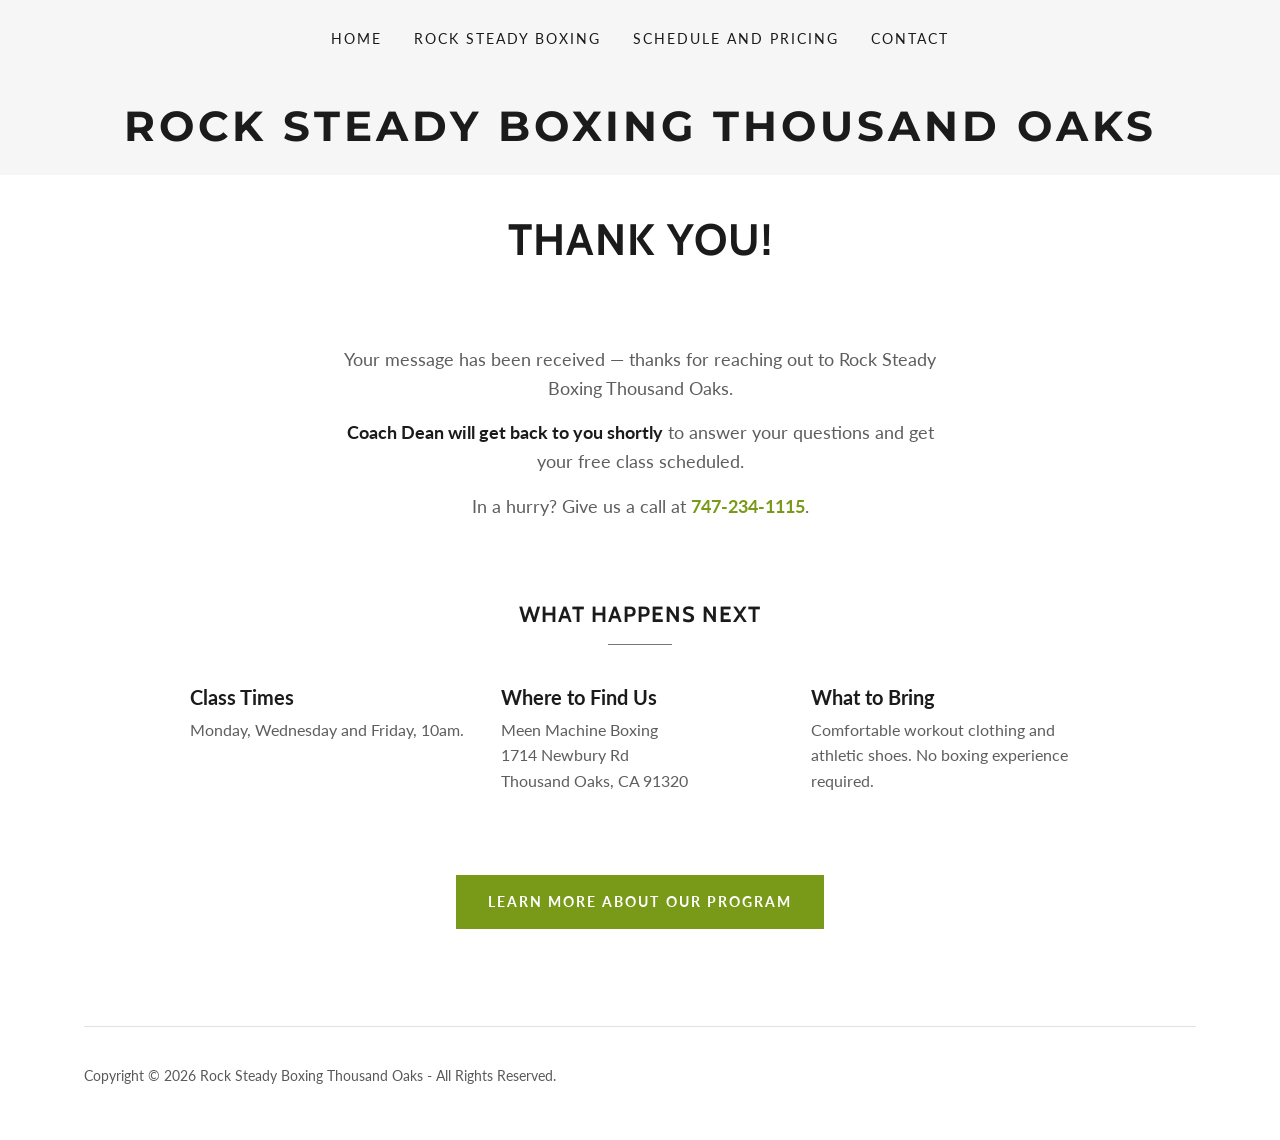
<file: thank-you/index.html>
<!DOCTYPE html>
<html lang="en-US">
<head>
<meta charset="utf-8">
<meta name="viewport" content="width=device-width, initial-scale=1">
<title>Thank You | Rock Steady Boxing Thousand Oaks</title>
<meta name="description" content="Thanks for reaching out to Rock Steady Boxing Thousand Oaks. We&rsquo;ll be in touch shortly about your free class.">
<meta name="author" content="Rock Steady Boxing Thousand Oaks">
<meta name="robots" content="noindex">
<link rel="canonical" href="https://rocksteadyboxingthousandoaks.com/thank-you">
<meta name="theme-color" content="#799a19">

<link rel="preconnect" href="https://fonts.googleapis.com">
<link rel="preconnect" href="https://fonts.gstatic.com" crossorigin>
<link href="https://fonts.googleapis.com/css2?family=Cabin:wght@400;700&family=Lato:ital,wght@0,100;0,300;0,400;0,700;0,900;1,400;1,700&family=Montserrat:wght@600;700&display=swap" rel="stylesheet">
<link rel="icon" href="/favicon.ico" sizes="any">
<link rel="icon" href="/favicon.svg" type="image/svg+xml">
<link rel="apple-touch-icon" href="/apple-touch-icon.png">
<link rel="stylesheet" href="/assets/css/style.css?v=2">
</head>
<body>

<header class="site-header">
  <div class="topbar">
    <div class="container topbar-inner">
      <button type="button" class="hamburger-btn" data-nav-open aria-haspopup="true" aria-expanded="false" aria-label="Open site navigation">
        <svg viewBox="0 0 24 24" fill="currentColor" aria-hidden="true"><path d="M19.248 7.5H4.752A.751.751 0 0 1 4 6.75c0-.414.337-.75.752-.75h14.496a.75.75 0 1 1 0 1.5m0 5.423H4.752a.75.75 0 0 1 0-1.5h14.496a.75.75 0 1 1 0 1.5m0 5.423H4.752a.75.75 0 1 1 0-1.5h14.496a.75.75 0 1 1 0 1.5"/></svg>
      </button>

      <nav class="primary-nav" aria-label="Primary">
        <ul class="primary-nav__list">
          <li class="primary-nav__item"><a class="primary-nav__link" href="/">Home</a></li>
          <li class="primary-nav__item"><a class="primary-nav__link" href="/rock-steady-boxing">Rock Steady Boxing</a></li>
          <li class="primary-nav__item"><a class="primary-nav__link" href="/schedule-and-pricing">Schedule and Pricing</a></li>
          <li class="primary-nav__item"><a class="primary-nav__link" href="/contact">Contact</a></li>
        </ul>
      </nav>
    </div>
  </div>

  <div class="logo-row">
    <a href="/" title="Rock Steady Boxing Thousand Oaks">
      <p class="logo-text">Rock Steady Boxing Thousand Oaks</p>
    </a>
  </div>
</header>

<div class="nav-scrim" data-nav-scrim></div>
<div class="nav-drawer" data-nav-drawer role="navigation" aria-label="Mobile">
  <button type="button" class="nav-drawer__close" data-nav-close aria-label="Close site navigation">
    <svg viewBox="0 0 24 24" fill="currentColor" aria-hidden="true"><path d="M19.219 5.22a.75.75 0 0 0-1.061 0l-5.939 5.939-5.939-5.94a.75.75 0 1 0-1.061 1.062l5.939 5.939-5.939 5.939a.752.752 0 0 0 0 1.06.752.752 0 0 0 1.061 0l5.939-5.938 5.939 5.939a.75.75 0 1 0 1.061-1.061l-5.939-5.94 5.939-5.938a.75.75 0 0 0 0-1.061"/></svg>
  </button>
  <ul class="nav-drawer__list">
    <li class="nav-drawer__item"><a class="nav-drawer__link" href="/">Home</a></li>
    <li class="nav-drawer__item"><a class="nav-drawer__link" href="/rock-steady-boxing">Rock Steady Boxing</a></li>
    <li class="nav-drawer__item"><a class="nav-drawer__link" href="/schedule-and-pricing">Schedule and Pricing</a></li>
    <li class="nav-drawer__item"><a class="nav-drawer__link" href="/contact">Contact</a></li>
  </ul>
</div>

<main>
  <section class="section banner">
    <div class="container">
      <h1 style="font-family:'Cabin',arial,sans-serif;font-weight:700;text-transform:uppercase;letter-spacing:1px">Thank You!</h1>
    </div>
  </section>

  <section class="section text-center">
    <div class="container stack">
      <div class="prose text-center" style="max-width:620px">
        <p>Your message has been received &mdash; thanks for reaching out to Rock Steady Boxing Thousand Oaks.</p>
        <p><strong>Coach Dean will get back to you shortly</strong> to answer your questions and get your free class scheduled.</p>
        <p>In a hurry? Give us a call at <a href="tel:747-234-1115" style="color:var(--color-green);font-weight:700">747-234-1115</a>.</p>
      </div>
    </div>
  </section>

  <section class="section">
    <div class="container">
      <div class="eyebrow"><span class="eyebrow__text">What Happens Next</span><hr></div>
      <div class="info-grid" style="max-width:900px">
        <div class="info-grid__item">
          <h3>Class Times</h3>
          <p>Monday, Wednesday and Friday, 10am.</p>
        </div>
        <div class="info-grid__item">
          <h3>Where to Find Us</h3>
          <p>Meen Machine Boxing<br>1714 Newbury Rd<br>Thousand Oaks, CA 91320</p>
        </div>
        <div class="info-grid__item">
          <h3>What to Bring</h3>
          <p>Comfortable workout clothing and athletic shoes. No boxing experience required.</p>
        </div>
      </div>
    </div>
  </section>

  <section class="section text-center">
    <div class="container stack">
      <a class="btn btn--square" href="/rock-steady-boxing">learn more about our program</a>
    </div>
  </section>
</main>

<footer class="site-footer">
  <div class="container">
    <hr>
    <div class="footer-row">
      <p class="footer-copyright">Copyright &copy; 2026 Rock Steady Boxing Thousand Oaks - All Rights Reserved.</p>
    </div>
  </div>
</footer>

<script src="/assets/js/nav.js?v=2"></script>
</body>
</html>
</file>
<file: assets/css/style.css>
/* ==========================================================================
   Rock Steady Boxing Thousand Oaks — site stylesheet
   Design tokens reconstructed from the previous GoDaddy Website Builder site.
   ========================================================================== */

:root {
  --color-text: #1b1b1b;
  --color-text-muted: #595959;
  --color-text-muted-2: #5e5e5e;
  --color-green: #799a19;
  --color-green-hover: #90b620;
  --color-green-active: #587110;
  --color-green-dark: #648014;
  --color-green-dark-active: #283504;
  --color-bg: #ffffff;
  --color-bg-alt: #f6f6f6;
  --color-border: #e2e2e2;
  --color-drawer-bg: #161616;
  --color-drawer-text: #f7f7f7;
  --color-drawer-text-muted: #a4a4a4;
  --color-drawer-border: rgba(76, 76, 76, 0.5);

  --font-body: 'Lato', arial, sans-serif;
  --font-heading: 'Cabin', arial, sans-serif;
  --font-logo: 'Montserrat', sans-serif;

  --container-max: 1280px;
}

*,
*::before,
*::after {
  box-sizing: border-box;
}

html {
  -webkit-text-size-adjust: 100%;
  text-size-adjust: 100%;
}

body {
  margin: 0;
  font-family: var(--font-body);
  font-size: 16px;
  color: var(--color-text);
  background-color: var(--color-bg);
  -webkit-font-smoothing: antialiased;
}

img {
  max-width: 100%;
  display: block;
}

a {
  color: inherit;
  text-decoration: none;
}

ul {
  margin: 0;
  padding: 0;
  list-style: none;
}

hr {
  border: 0;
  border-bottom: 1px solid var(--color-border);
  margin: 0;
}

.container {
  width: 100%;
  max-width: var(--container-max);
  margin-left: auto;
  margin-right: auto;
  padding-left: 24px;
  padding-right: 24px;
}

@media (min-width: 1024px) {
  .container { max-width: 984px; }
}
@media (min-width: 1280px) {
  .container { max-width: 1160px; }
}
@media (min-width: 1536px) {
  .container { max-width: 1280px; }
}

.section {
  padding-top: 32px;
  padding-bottom: 32px;
}
@media (min-width: 768px) {
  .section {
    padding-top: 40px;
    padding-bottom: 40px;
  }
}

/* Headline sections sit on the page background — the green is the button only. */

.visually-hidden {
  position: absolute;
  width: 1px;
  height: 1px;
  overflow: hidden;
  clip: rect(0 0 0 0);
  white-space: nowrap;
}

/* ------------------------- Header / Nav ------------------------- */

.site-header {
  background-color: var(--color-bg-alt);
}

.topbar {
  padding-top: 24px;
  padding-bottom: 24px;
}

.topbar-inner {
  display: flex;
  align-items: center;
  justify-content: flex-start;
}

.hamburger-btn {
  display: inline-flex;
  align-items: center;
  justify-content: center;
  background: none;
  border: 0;
  padding: 6px;
  cursor: pointer;
  color: var(--color-text);
}
.hamburger-btn svg { width: 32px; height: 32px; }

@media (min-width: 1024px) {
  .hamburger-btn { display: none; }
}

.primary-nav {
  display: none;
}
@media (min-width: 1024px) {
  .primary-nav {
    display: flex;
    justify-content: center;
    width: 100%;
  }
}

.primary-nav__list {
  display: flex;
  flex-wrap: wrap;
  align-items: center;
  justify-content: center;
}

.primary-nav__item + .primary-nav__item {
  margin-left: 32px;
}

.primary-nav__link {
  display: block;
  font-family: var(--font-body);
  font-size: 14px;
  font-weight: 400;
  letter-spacing: 0.143em;
  text-transform: uppercase;
  color: var(--color-text);
  padding: 6px 0;
  transition: color 0.2s ease-in-out;
}
.primary-nav__link:hover { color: var(--color-green-hover); }
.primary-nav__link:active { color: var(--color-green); }

.primary-nav__link.is-active {
  color: var(--color-green);
  font-weight: 700;
}
.primary-nav__link.is-active:hover { color: var(--color-green-dark); }

.logo-row {
  text-align: center;
  padding-top: 24px;
  padding-bottom: 24px;
}

.logo-text {
  margin: 0;
  display: inline-block;
  font-family: var(--font-logo);
  font-weight: 700;
  text-transform: uppercase;
  letter-spacing: 4px;
  line-height: 1.2;
  color: var(--color-text);
  font-size: 36px;
}
@media (min-width: 768px) { .logo-text { font-size: 39px; } }
@media (min-width: 1280px) { .logo-text { font-size: 42px; } }
@media (min-width: 1536px) { .logo-text { font-size: 47px; } }

/* Hero flyer: centered, natural aspect ratio, capped height (matches the
   original site, where the graphic ends just below "FIRST CLASS FREE"). */
.hero-figure {
  margin: 24px auto;
  text-align: center;
  width: 100%;
}

.hero-figure img {
  display: inline-block;
  width: auto;
  max-width: 100%;
  height: auto;
  max-height: 500px;
  margin: 0 auto;
}

/* ---------------------- Mobile nav drawer ---------------------- */

.nav-drawer {
  position: fixed;
  top: 0;
  left: 0;
  height: 100%;
  width: 100%;
  max-width: 360px;
  background-color: var(--color-drawer-bg);
  color: var(--color-drawer-text);
  transform: translateX(-100%);
  transition: transform 0.3s ease-in-out;
  z-index: 10002;
  overflow-y: auto;
  padding: 24px;
}
.nav-drawer.is-open {
  transform: translateX(0);
}

.nav-drawer__close {
  background: none;
  border: 0;
  color: var(--color-drawer-text);
  cursor: pointer;
  padding: 0;
  margin-bottom: 24px;
}
.nav-drawer__close svg { width: 32px; height: 32px; }

.nav-drawer__list {
  border-top: 1px solid var(--color-drawer-border);
}

.nav-drawer__item {
  border-bottom: 1px solid var(--color-drawer-border);
}

.nav-drawer__link {
  display: block;
  padding: 16px 0;
  font-size: 18px;
  letter-spacing: 0.143em;
  text-transform: uppercase;
  color: var(--color-drawer-text);
}
.nav-drawer__link.is-active {
  color: var(--color-green);
  font-weight: 700;
}

.nav-scrim {
  position: fixed;
  inset: 0;
  background: rgba(0, 0, 0, 0.5);
  z-index: 10001;
  opacity: 0;
  pointer-events: none;
  transition: opacity 0.3s ease-in-out;
}
.nav-scrim.is-open {
  opacity: 1;
  pointer-events: auto;
}

body.nav-open {
  overflow: hidden;
}

/* ------------------------------ Headings ------------------------------ */

h1, .h1 {
  font-family: var(--font-body);
  font-weight: 400;
  line-height: 1.125;
  color: var(--color-text);
  margin: 0;
  font-size: 32px;
}
@media (min-width: 768px) { h1, .h1 { font-size: 38px; } }
@media (min-width: 1280px) { h1, .h1 { font-size: 44px; } }
@media (min-width: 1536px) { h1, .h1 { font-size: 48px; } }

h2, .h2 {
  font-family: var(--font-heading);
  font-weight: 700;
  text-transform: uppercase;
  letter-spacing: 1px;
  line-height: 1.2;
  color: var(--color-text);
  margin: 0;
  font-size: 32px;
}
@media (min-width: 768px) { h2, .h2 { font-size: 38px; } }
@media (min-width: 1280px) { h2, .h2 { font-size: 44px; } }
@media (min-width: 1536px) { h2, .h2 { font-size: 48px; } }

/* ------------------------------ Banners ------------------------------ */

.banner {
  text-align: center;
}
.banner .container {
  display: flex;
  flex-direction: column;
  align-items: center;
  justify-content: center;
  gap: 24px;
}
/* A heading paired with a CTA sits side by side on desktop, as on the
   original site; a heading on its own stays centered. */
@media (min-width: 1024px) {
  .banner .container {
    flex-direction: row;
    gap: 32px;
  }
  .banner .container > *:not(:only-child) {
    text-align: left;
  }
  .banner .container > .btn:not(:only-child) {
    flex-shrink: 0;
  }
}

/* ------------------------------- Buttons ------------------------------- */

.btn {
  display: inline-flex;
  align-items: center;
  justify-content: center;
  min-height: 56px;
  padding: 8px 32px;
  font-family: var(--font-body);
  font-size: 14px;
  font-weight: 700;
  letter-spacing: 0.143em;
  text-transform: uppercase;
  color: #fff;
  background-color: var(--color-green);
  border: 1px solid #fff;
  cursor: pointer;
  transition: background-color 0.3s ease-in-out;
}
.btn:hover { background-color: var(--color-green-hover); color: #fff; }
.btn:active { background-color: var(--color-green-active); color: #fff; }

.btn--square { border-radius: 0; }
.btn--round { border-radius: 4px; }

/* ------------------------------ Video ------------------------------ */

.video-wrap {
  position: relative;
  width: 100%;
  padding-bottom: 56.25%;
  height: 0;
  overflow: hidden;
  border-radius: 4px;
}
.video-wrap iframe {
  position: absolute;
  top: 0;
  left: 0;
  width: 100%;
  height: 100%;
  border: 0;
}

/* ------------------------------ Footer ------------------------------ */

.site-footer {
  padding-top: 56px;
  padding-bottom: 56px;
}

.site-footer .container > hr {
  margin-bottom: 40px;
}

.footer-row {
  display: flex;
  flex-direction: column;
  align-items: center;
  gap: 8px;
  text-align: center;
}
@media (min-width: 1024px) {
  .footer-row {
    flex-direction: row;
    justify-content: space-between;
    text-align: left;
  }
}

.footer-copyright {
  font-size: 14px;
  color: var(--color-text-muted);
  margin: 0;
}

.footer-links {
  display: flex;
  gap: 16px;
  font-size: 14px;
}
.footer-links a:hover { color: var(--color-green-hover); }

/* ------------------------------ Page content ------------------------------ */

.subhead {
  font-family: var(--font-body);
  font-weight: 400;
  line-height: 1.3;
  color: var(--color-text);
  margin: 0 0 16px;
  font-size: 24px;
}
@media (min-width: 768px) { .subhead { font-size: 26px; } }
@media (min-width: 1536px) { .subhead { font-size: 28px; } }

.eyebrow {
  text-align: center;
  margin: 0 0 40px;
}
.eyebrow__text {
  display: inline-block;
  font-family: var(--font-heading);
  font-weight: 700;
  text-transform: uppercase;
  letter-spacing: 1px;
  font-size: 22px;
  color: var(--color-text);
}
@media (min-width: 1536px) { .eyebrow__text { font-size: 24px; } }
.eyebrow hr {
  width: 64px;
  margin: 16px auto 0;
  border-bottom: 1px solid #777;
}

.prose {
  max-width: 720px;
  margin: 0 auto;
  color: var(--color-text-muted-2);
  font-size: 18px;
  line-height: 1.6;
  text-align: left;
}
.prose p { margin: 0 0 16px; }
.prose p:last-child { margin-bottom: 0; }
.prose ul {
  margin: 0 0 16px;
  padding-left: 24px;
  list-style: disc;
}
.prose ul li { margin-bottom: 6px; }
.prose strong { color: var(--color-text); }

.bold-line {
  display: block;
  color: var(--color-text);
  margin-bottom: 4px;
}

blockquote.prose-quote {
  margin: 0 0 16px;
  padding-left: 16px;
  border-left: 3px solid var(--color-green);
  color: var(--color-text);
}

.media-row {
  display: flex;
  flex-direction: column;
  gap: 32px;
  align-items: center;
}
@media (min-width: 1024px) {
  .media-row {
    flex-direction: row;
    align-items: flex-start;
  }
  .media-row > * { flex: 1 1 50%; min-width: 0; }
}

.media-row__image img {
  width: 100%;
  border-radius: 4px;
}

.info-grid {
  display: grid;
  gap: 32px;
  grid-template-columns: 1fr;
  max-width: 900px;
  margin: 0 auto;
}
@media (min-width: 768px) {
  .info-grid { grid-template-columns: repeat(2, 1fr); }
}
@media (min-width: 1024px) {
  .info-grid { grid-template-columns: repeat(3, 1fr); }
}
.info-grid__item h3 {
  font-family: var(--font-body);
  font-weight: 700;
  font-size: 20px;
  color: var(--color-text);
  margin: 0 0 8px;
}
.info-grid__item p {
  color: var(--color-text-muted-2);
  font-size: 16px;
  line-height: 1.6;
  margin: 0;
}

.faq-list {
  max-width: 720px;
  margin: 0 auto;
}
.faq-item {
  border-bottom: 1px solid var(--color-border);
  padding: 16px 0;
}
.faq-item summary {
  cursor: pointer;
  font-weight: 700;
  font-size: 18px;
  color: var(--color-text);
  list-style: none;
}
.faq-item summary::-webkit-details-marker { display: none; }
.faq-item summary::after {
  content: "+";
  float: right;
  font-weight: 400;
  color: var(--color-green);
}
.faq-item[open] summary::after { content: "\2212"; }
.faq-item p {
  margin: 12px 0 0;
  color: var(--color-text-muted-2);
  font-size: 16px;
  line-height: 1.6;
}

/* Coach portrait in the "Meet Coach Dean" section. Landscape photo, capped
   so it reads as a portrait beside the bio rather than a hero band. */
.coach-photo {
  margin: 0 auto;
  max-width: 460px;
  width: 100%;
}
.coach-photo img {
  width: 100%;
  height: auto;
  border-radius: 4px;
  display: block;
}

/* ------------------------------ Forms ------------------------------ */

.contact-form { text-align: left; }

.form-field {
  margin-bottom: 24px;
}
.form-field label {
  display: block;
  font-size: 14px;
  font-weight: 700;
  color: var(--color-text-muted);
  margin-bottom: 6px;
}
.form-field input,
.form-field textarea {
  width: 100%;
  border: 1px solid var(--color-border);
  border-radius: 4px;
  padding: 12px 16px;
  font-family: var(--font-body);
  font-size: 16px;
  color: var(--color-text);
  background: #fff;
}
.form-field input:focus,
.form-field textarea:focus {
  outline: none;
  border-color: var(--color-green);
}
.form-field textarea { resize: vertical; }


/* ------------------------------ Utility ------------------------------ */

.text-center { text-align: center; }
.stack { display: flex; flex-direction: column; align-items: center; gap: 24px; }
</file>
